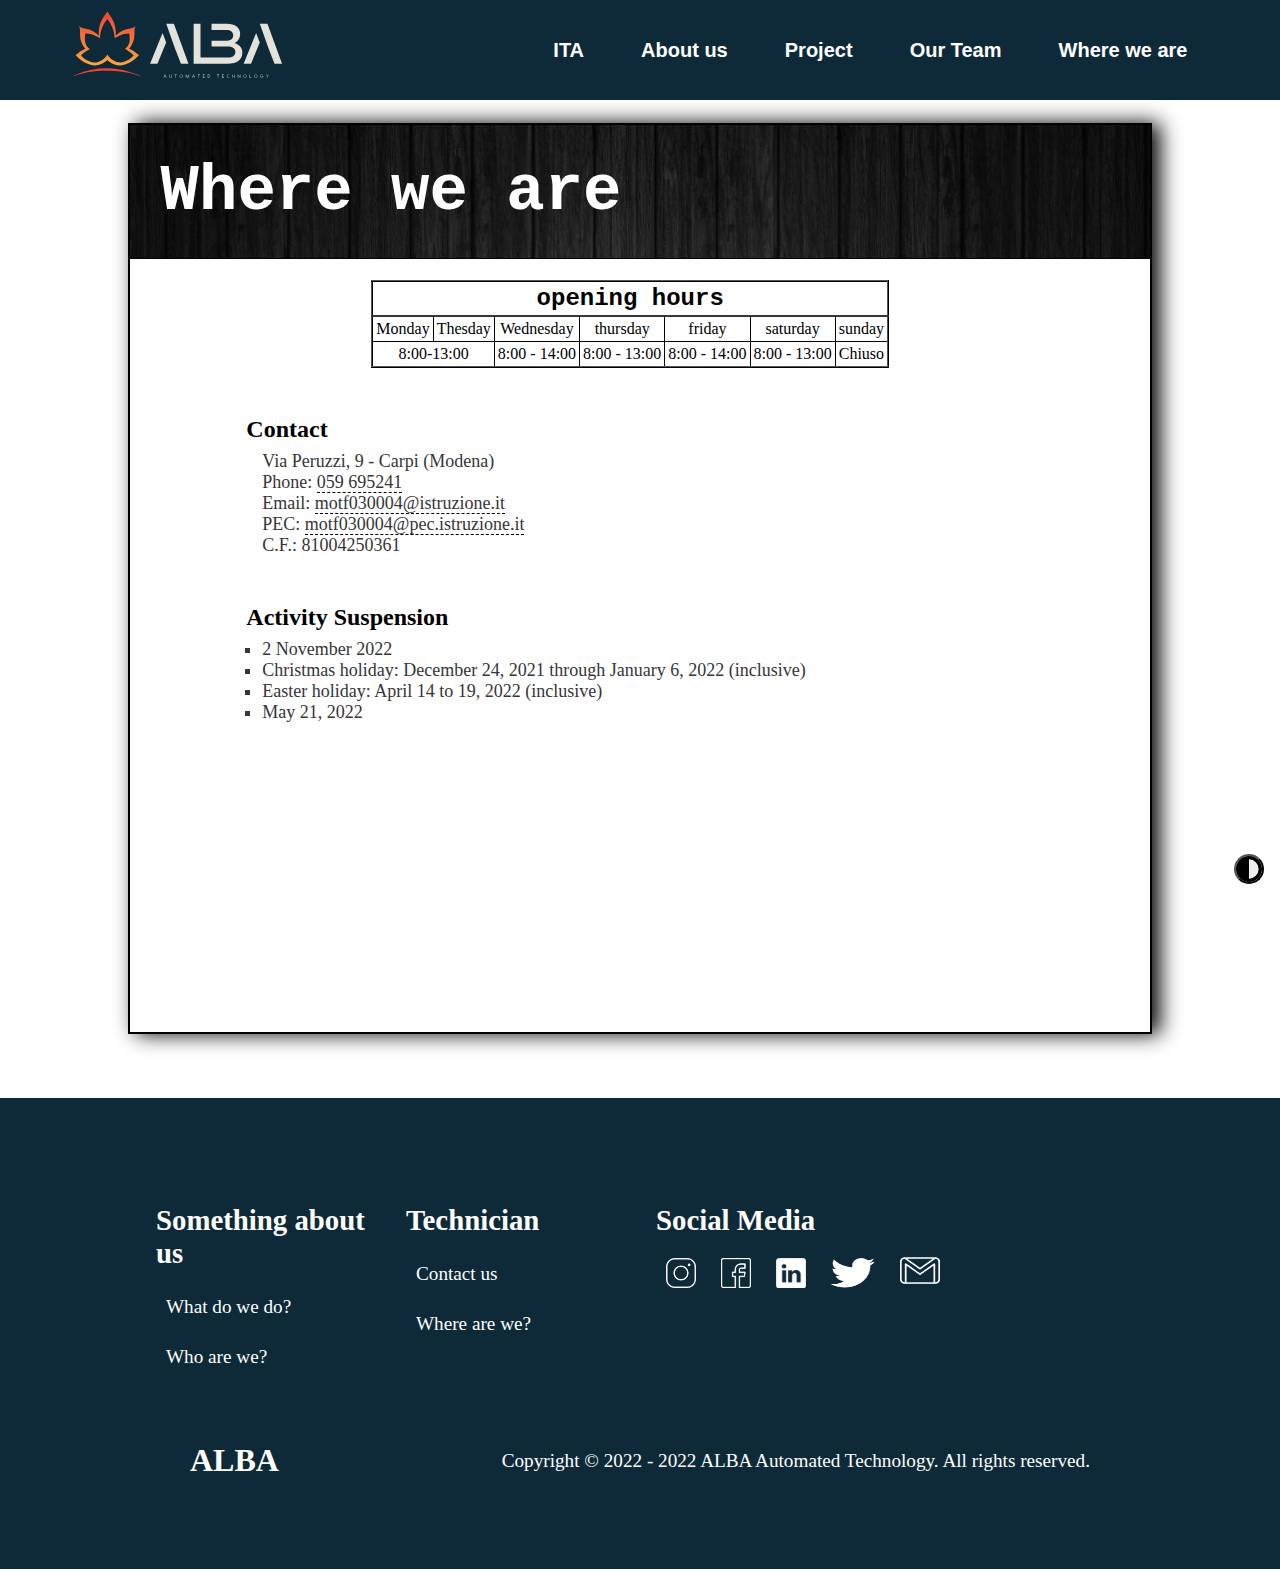
<file: english/dove_siamo.html>
<!DOCTYPE html>
<html>

<head>
	<meta charset="UTF-8" />
	<title>Where we are</title>
	<link rel="stylesheet" href="../css/color.css" type="text/css" />
	<link rel="stylesheet" href="../css/styles.css" type="text/css" />
	<link rel="stylesheet" href="../css/text.css" type="text/css" />
	<link rel="stylesheet" href="../css/media/media.css" type="text/css" />
	<link rel="stylesheet" href="../css/media/media-text.css" type="text/css" />
	<link rel="stylesheet" href="../css/dark.css" type="text/css" />
	<link rel="icon" type="image/png" href="../img/icon.png" />
</head>

<body>
	<!-- TABELLA NAV -->
	<header>


		<nav>
			<input id="nav-toggle" type="checkbox">
			<!-- <div class="nav-logo"><a href="index.html"><div class="logo-img"><img src="../img/logo.png" alt="logo"></div><strong>Nome</strong>Nome</a></div> -->
			<div class="nav-logo"><a href="index.html"><img src="../img/logo.svg" alt="LOGO"></a></div>
			<ul class="nav-links">
				<div class="links-link">
					<li><a href="../html/prodotti.html">ITA</a></li>
				</div>

				<div class="links-link">
					<li><a href="intro.html">About us</a></li>
				</div>
				<div class="nav-respo">
					<div class="respoM">Project</div>
					 <div class="respoF">
						<li><a href="../html/A1.html">ALBA ONE</a></li>
						<li><a href="prodotti.html">Merchandise</a></li>
						<li>Coming soon</li>
					</div>
				</div>
				<div class="links-link">
					<li><a href="chi_siamo.html">Our Team</a></li>
				</div>
				<div class="links-link">
					<li><a href="dove_siamo.html">Where we are</a></li>
				</div>

			</ul>
			<label for="nav-toggle" class="icon-menu">
				<div class="linea"></div>
				<div class="linea"></div>
				<div class="linea"></div>
			</label>
		</nav>
	</header>
	<main>

		<button id="dark-mode-toggle" class="dark-mode-toggle">
			<svg width="100%" xmlns="http://www.w3.org/2000/svg" viewBox="0 0 496 496">
				<path fill="currentColor" d="M8,256C8,393,119,504,256,504S504,393,504,256,393,8,256,8,8,119,8,256ZM256,440V72a184,184,0,0,1,0,368Z" transform="translate(-8 -8)" />
			</svg>
		</button>
		<script type="text/javascript" src="../js/darkmode.js"></script>
		<div class="isekai-kami">
			<div class="kami1head">Where we are</div>
			<div class="fable">

				<div class="fable1">

					<table class="fablet">
						<thead>
							<tr>
								<td colspan="7">opening hours</td>
							</tr>
						</thead>
						<tbody>
							<tr>
								<td>Monday </td>
								<td>Thesday</td>
								<td>Wednesday</td>
								<td>thursday</td>
								<td>friday</td>
								<td>saturday</td>
								<td> sunday</td>
							</tr>
							<tr>
								<td colspan="2">8:00-13:00</td>
								<td>8:00 - 14:00</td>
								<td>8:00 - 13:00</td>
								<td>8:00 - 14:00 </td>
								<td>8:00 - 13:00</td>
								<td>Chiuso</td>
							</tr>
						</tbody>
					</table>

					<div class="fablec">
						<span class="ctitle">Contact</span>
						<ul class="clist">
							<li>Via Peruzzi, 9 - Carpi (Modena)</li>
							<li>Phone: <a href="tel:059 695241">059 695241</a></li>
							<li>Email: <a href="mailto:motf030004@istruzione.it">motf030004@istruzione.it</a></li>
							<li>PEC: <a href="mailto:motf030004@pec.istruzione.it">motf030004@pec.istruzione.it</a></li>
							<li>C.F.: 81004250361</li>

						</ul>
					</div>
					<div class="fablec">
						<span class="ctitle">Activity Suspension</span>
						<ul class="clist" style="list-style-type: square ">
							<li>2 November 2022</li>
							<li>Christmas holiday: December 24, 2021 through January 6, 2022 (inclusive)</li>
							<li>Easter holiday: April 14 to 19, 2022 (inclusive)</li>
							<li>May 21, 2022</li>
						</ul>
					</div>
				</div>
				<div class="fable2">
					<div class="mapouter">
						<iframe id="gmap_canvas" src="https://maps.google.com/maps?q=itis%20vinci%20da%20vinci&t=&z=13&ie=UTF8&iwloc=&output=embed" frameborder="0" scrolling="no" marginheight="0" marginwidth="0"></iframe><br>
					</div>
				</div>
			</div>
		</div>
		</div>
	</main>
	<!-- FOOTER -->
	 <footer>
			<div class="footer-link">
				<div class="link-box">
					<div class="box-cont">
						<h2>Something about us</h2>
						<a href="html/chi.html">What do we do?</a>
						<a href="html/team.html">Who are we?</a>
					</div>
					<div class="box-cont">
						<h2>Technician</h2>
						<a href="tel:059 695241">Contact us</a>
						<a href="html/dove_siamo.html">Where are we?</a>
					</div>
				</div>
				<div class="link-box">
					<div class="box-cont">
						<h2>Social Media</h2>
						<div>
							<a target="_blank" href="https://www.instagram.com/alba_automated_technology/"><img src="../img/icone/instagram.png" width="30" height="30" /></a>
							<a href="https://www.facebook.com/profile.php?id=100078959793096" target="_blank"><img src="../img/icone/facebook.png" width="30" height="30" /></a>
							<a target="_blank" href="https://www.youtube.com/channel/UCIayVWlYqjTNsNuK7j2Ck-Q"><img src="../img/icone/linkedin.png" width="30" height="30" /></a>
							<a href="https://twitter.com/ALBA__AT" target="_blank"><img src="../img/icone/twitter.png" width="45" height="30"></a>
							<a href="mailto:motf030004@istruzione.it" target="_blank"><img src="../img/icone/gmail.png" width="40" height="35"></a>
						</div>
					</div>
				</div>
			</div>
			<section class="social">
				<div class="social-cont">
					<div class="cont-logo">
						<strong>ALBA</strong>
					</div>
					<p class="cont-diritti"style="padding-left: 20%;">Copyright © 2022 - 2022 ALBA Automated Technology. All rights reserved. </p>
				</div>
		</section>
	</footer>
</body>

</html>
</file>
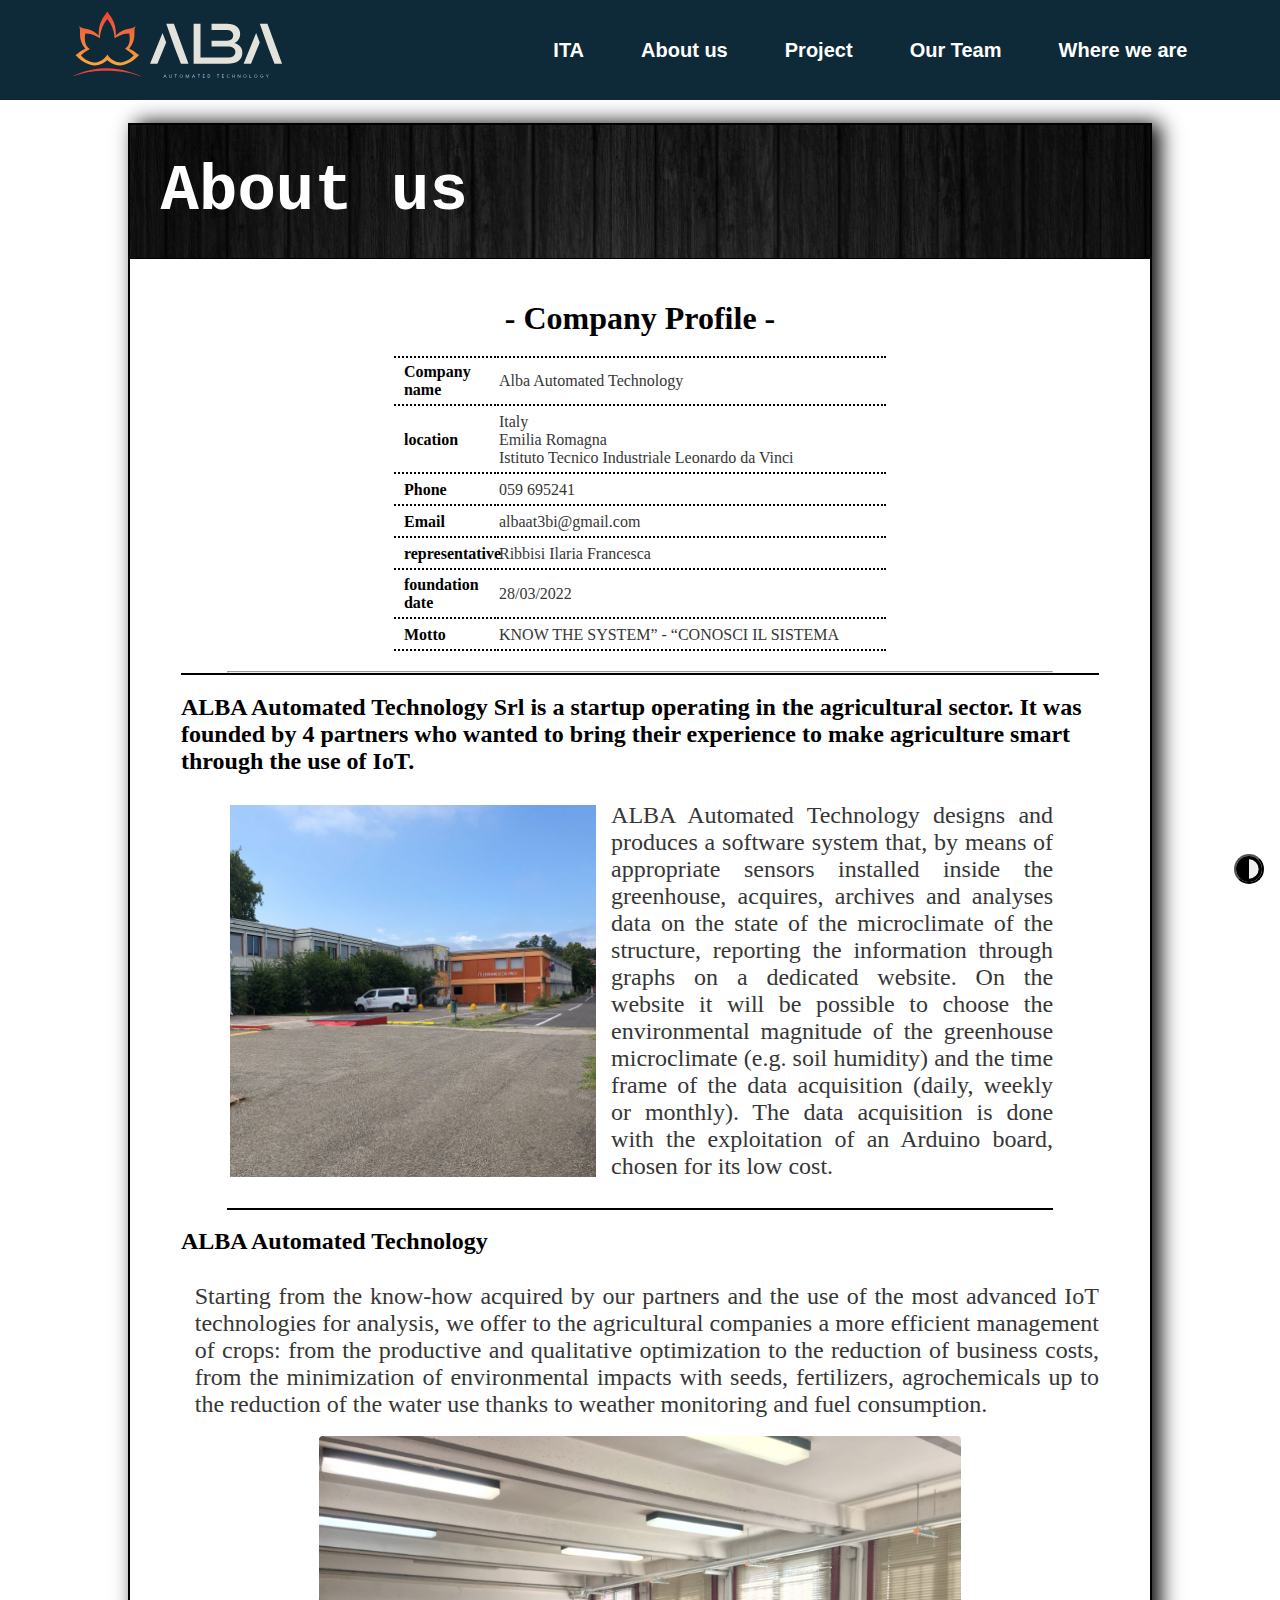
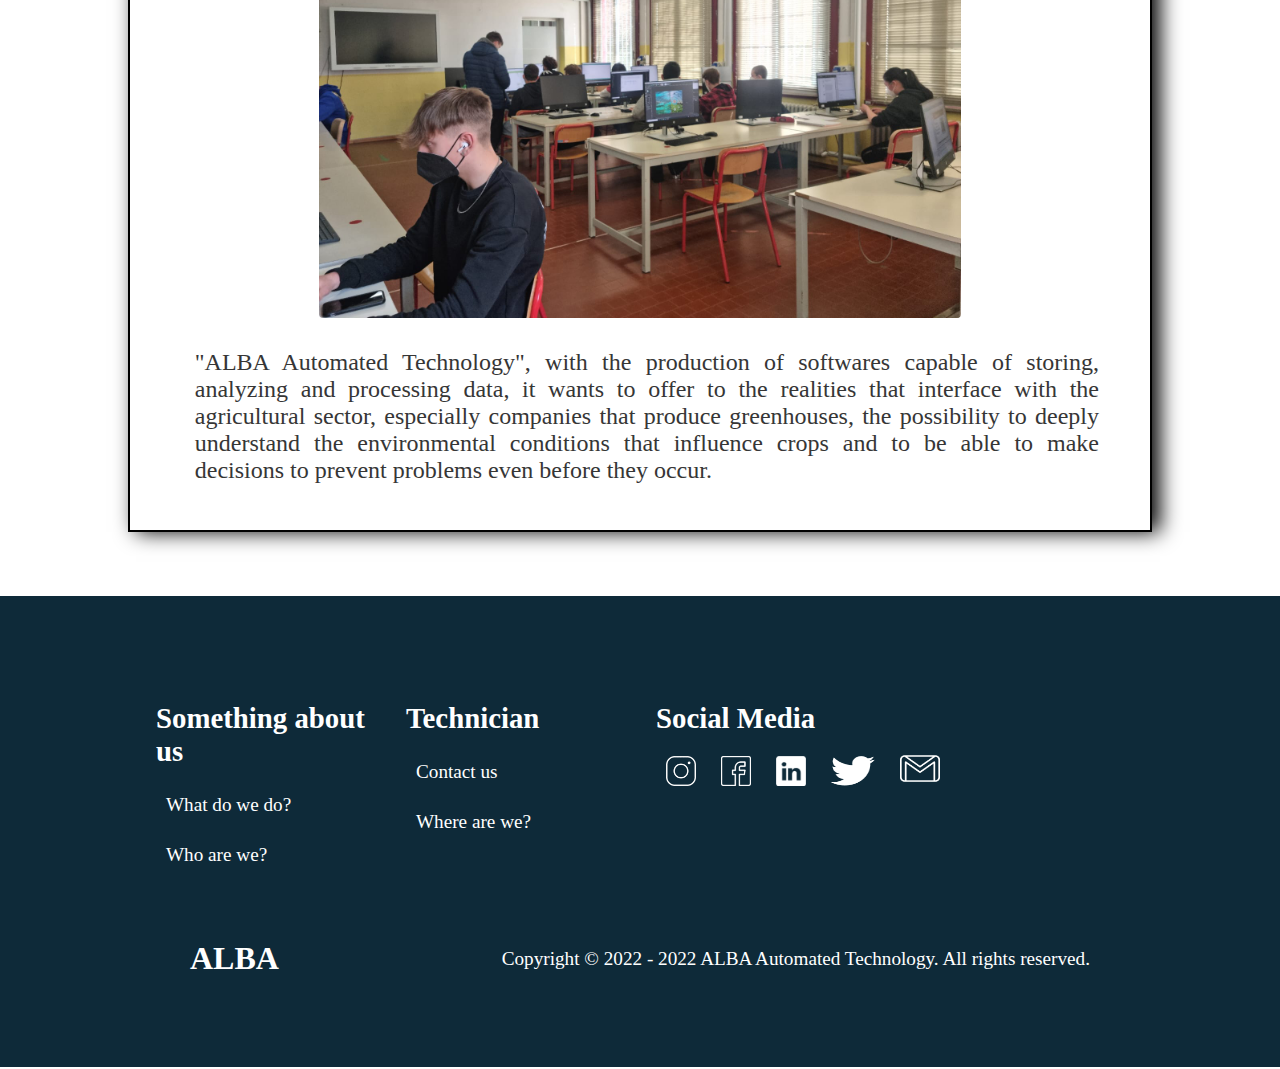
<file: english/intro.html>
<!DOCTYPE html>
<html>

<head>
	<meta charset="UTF-8" />
	<title>Who we are</title>
	<link rel="stylesheet" href="../css/color.css" type="text/css" />
	<link rel="stylesheet" href="../css/styles.css" type="text/css" />
	<link rel="stylesheet" href="../css/text.css" type="text/css" />
	<link rel="stylesheet" href="../css/dark.css" type="text/css" />
	<link rel="stylesheet" href="../css/media/media.css" type="text/css" />
	<link rel="stylesheet" href="../css/media/media-text.css" type="text/css" />
	<link rel="icon" type="image/png" href="../img/icon.png" />
</head>

<body>
	<!-- TABELLA NAV -->
	<header>


		<nav>
      <input id="nav-toggle" type="checkbox">
      <!-- <div class="nav-logo"><a href="index.html"><div class="logo-img"><img src="../img/logo.png" alt="logo"></div><strong>Nome</strong>Nome</a></div> -->
      <div class="nav-logo"><a href="index.html"><img src="../img/logo.svg" alt="LOGO"></a></div>
      <ul class="nav-links">
        <div class="links-link">
          <li><a href="../html/chi.html">ITA</a></li>
        </div>

        <div class="links-link">
          <li><a href="intro.html">About us</a></li>
        </div>
        <div class="nav-respo">
          <div class="respoM">Project</div>
           <div class="respoF">
            <li><a href="../html/A1.html">ALBA ONE</a></li>
            <li><a href="prodotti.html">Merchandise</a></li>
            <li>Coming soon</li>
          </div>
        </div>
        <div class="links-link">
          <li><a href="chi_siamo.html">Our Team</a></li>
        </div>
        <div class="links-link">
          <li><a href="dove_siamo.html">Where we are</a></li>
        </div>

      </ul>
      <label for="nav-toggle" class="icon-menu">
        <div class="linea"></div>
        <div class="linea"></div>
        <div class="linea"></div>
      </label>
    </nav>
	</header>
	<!-- La granparte dei css si trova in text.css -->
	<!-- inizio isekai -->
	<main>
		<div class="isekai">
			<button id="dark-mode-toggle" class="dark-mode-toggle">
				<svg width="100%" xmlns="http://www.w3.org/2000/svg" viewBox="0 0 496 496">
					<path fill="currentColor" d="M8,256C8,393,119,504,256,504S504,393,504,256,393,8,256,8,8,119,8,256ZM256,440V72a184,184,0,0,1,0,368Z" transform="translate(-8 -8)" />
				</svg>
			</button>
			<script type="text/javascript" src="../js/darkmode.js"></script>
			<div class="isekai-kami">
				<div class="kami1head">About us
				</div>
				<div class="kami2evo">
					<div class="evo-magic">

						<div class="evo-magic">

							<div style="padding-top: 3%;" class="magic-language">

								<table class="language-table">
									<caption>- Company Profile -</caption>
									<tr>
										<td>Company name</td>
										<td>Alba Automated Technology</td>
									</tr>
									<tr>
										<td>location</td>
										<td>
											<div>Italy</div>
											<div>Emilia Romagna</div>
											<div>Istituto Tecnico Industriale Leonardo da Vinci</div>
										</td>
									</tr>
									<tr>
										<td>Phone</td>
										<td>059 695241</td>
									</tr>
									<tr>
										<td>Email</td>
										<td>albaat3bi@gmail.com</td>
									</tr>
									<tr>
										<td>representative</td>
										<td>Ribbisi Ilaria Francesca</td>
									</tr>
									<tr>
										<td>foundation date</td>
										<td>28/03/2022</td>
									</tr>
									<tr>
										<td>Motto</td>
										<td>KNOW THE SYSTEM” - “CONOSCI IL SISTEMA</td>
									</tr>
								</table>
							</div>
							<br />
							<hr>
						</div>
						<div class="magic-language"style="border-top: 2px solid black;">
             ALBA Automated Technology Srl is a startup operating in the agricultural sector. It was founded by 4 partners who wanted to bring their experience to make agriculture smart through the use of IoT.
             </div>
            <div class="magic-image">
              <img src="../img/text/intro/1.jpg" alt="Località">
              <div class="magic-image-text">
						ALBA Automated Technology designs and produces a software system that, by means of appropriate sensors installed inside the greenhouse,
								acquires, archives and analyses data on the state of the microclimate of the structure, reporting the information through graphs on a

								dedicated website. On the website it will be possible to choose the environmental magnitude of the greenhouse microclimate (e.g. soil humidity) and the time frame of the data acquisition (daily, weekly or monthly).
				The data acquisition is done with the exploitation of an Arduino board, chosen for its low cost.
              </div>
						</div>
						<div class="magic-language">
							ALBA Automated Technology
						</div>
						<div class="magic-image-text" style="margin-top: 3%;">
							Starting from the know-how acquired by our partners and the use of the most advanced IoT technologies for analysis, we offer to the agricultural companies
							a more efficient management of crops: from the productive and qualitative optimization to the reduction of business costs, from the minimization of environmental
							impacts with seeds, fertilizers, agrochemicals up to the reduction of the water use thanks to weather monitoring and fuel consumption.

						</div>
						<div class="imma">
							<img class="language-imma" src="../img/text/intro/team.jpeg" alt="">
						</div>
						<div class="magic-image-text" style="margin-top: 3%;padding-bottom: 5%;">
														"ALBA Automated Technology", with the production of softwares capable of storing, analyzing and processing data, it wants to offer to the realities
							that interface with the agricultural sector, especially companies that produce greenhouses, the possibility to deeply understand the environmental
							conditions that influence crops and to be able to make decisions to prevent problems even before they occur.
						</div>
					</div>

				</div>
			</div>
		</div>
	</main>

	<!-- FOOTER -->
	 <footer>
			<div class="footer-link">
				<div class="link-box">
					<div class="box-cont">
						<h2>Something about us</h2>
						<a href="html/chi.html">What do we do?</a>
						<a href="html/team.html">Who are we?</a>
					</div>
					<div class="box-cont">
						<h2>Technician</h2>
						<a href="tel:059 695241">Contact us</a>
						<a href="html/dove_siamo.html">Where are we?</a>
					</div>
				</div>
				<div class="link-box">
					<div class="box-cont">
						<h2>Social Media</h2>
						<div>
							<a target="_blank" href="https://www.instagram.com/alba_automated_technology/"><img src="../img/icone/instagram.png" width="30" height="30" /></a>
							<a href="https://www.facebook.com/profile.php?id=100078959793096" target="_blank"><img src="../img/icone/facebook.png" width="30" height="30" /></a>
							<a target="_blank" href="https://www.youtube.com/channel/UCIayVWlYqjTNsNuK7j2Ck-Q"><img src="../img/icone/linkedin.png" width="30" height="30" /></a>
							<a href="https://twitter.com/ALBA__AT" target="_blank"><img src="../img/icone/twitter.png" width="45" height="30"></a>
							<a href="mailto:motf030004@istruzione.it" target="_blank"><img src="../img/icone/gmail.png" width="40" height="35"></a>
						</div>
					</div>
				</div>
			</div>
			<section class="social">
				<div class="social-cont">
					<div class="cont-logo">
						<strong>ALBA</strong>
					</div>
					<p class="cont-diritti"style="padding-left: 20%;">Copyright © 2022 - 2022 ALBA Automated Technology. All rights reserved. </p>
				</div>
		</section>
	</footer>
</body>

</html>
</file>
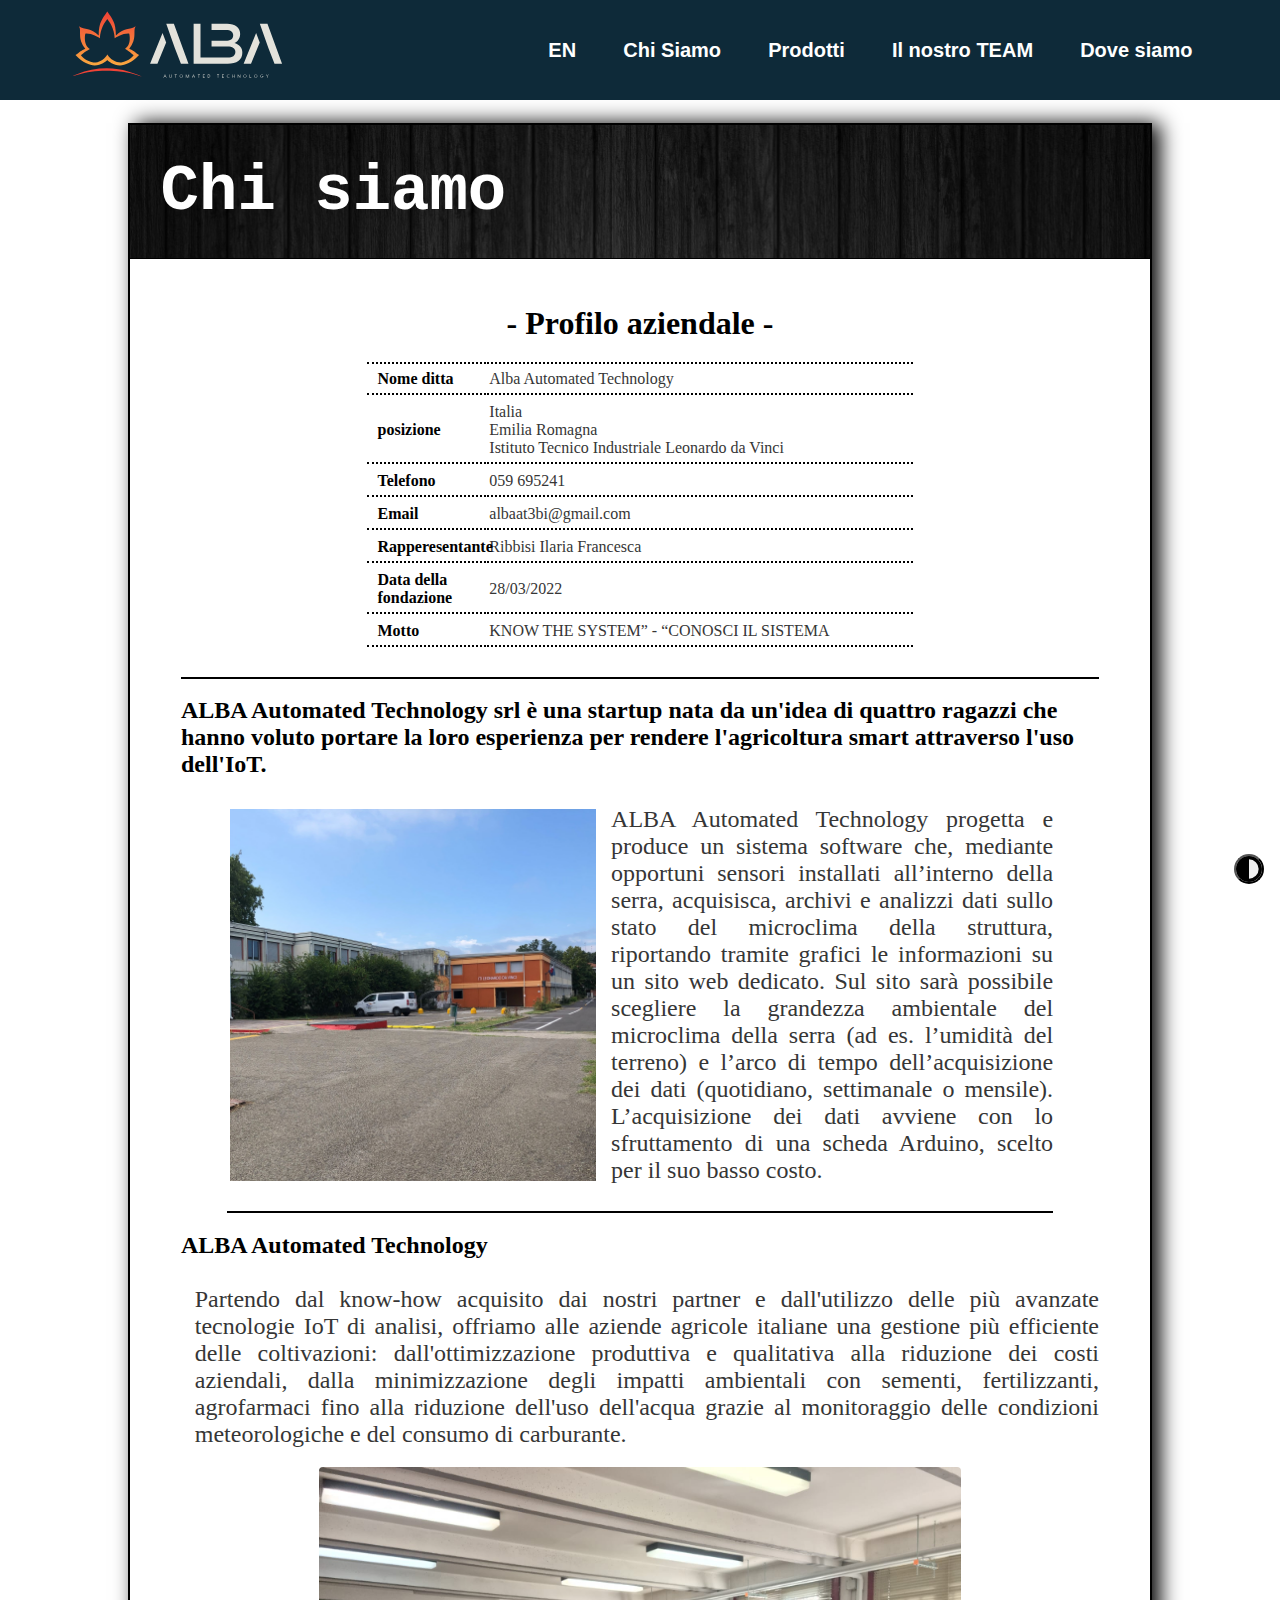
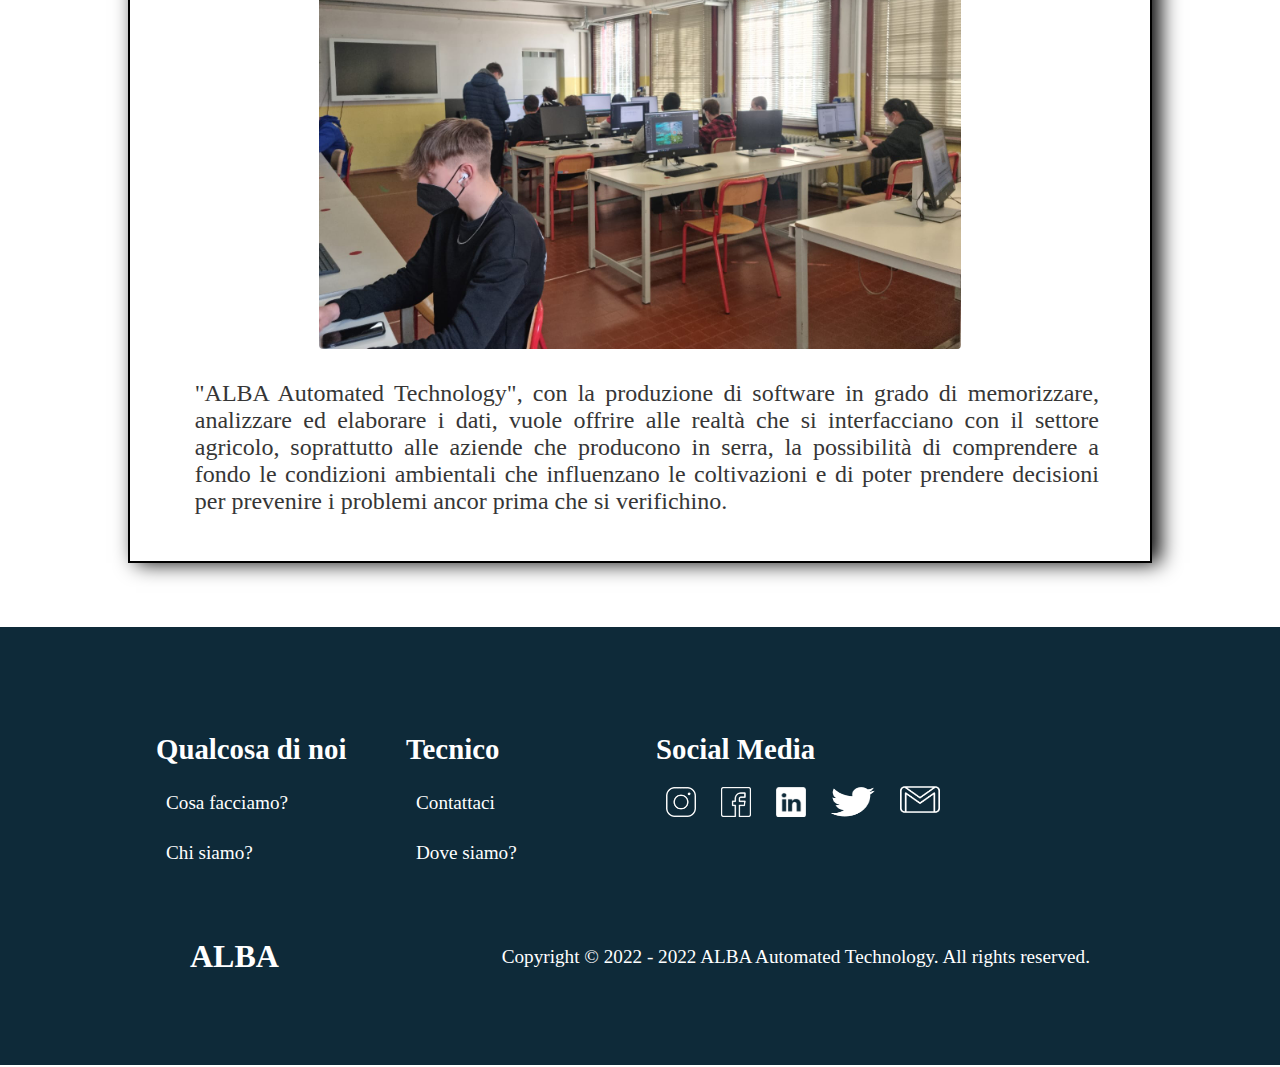
<file: html/chi.html>
<!DOCTYPE html>
<html>

<head>
  <meta charset="UTF-8" />
  <title>Chi Siamo</title>
  <link rel="stylesheet" href="../css/color.css" type="text/css" />
  <link rel="stylesheet" href="../css/styles.css" type="text/css" />
  <link rel="stylesheet" href="../css/text.css" type="text/css" />
  <link rel="stylesheet" href="../css/dark.css" type="text/css" />
  <link rel="stylesheet" href="../css/media/media.css" type="text/css" />
  <link rel="stylesheet" href="../css/media/media-text.css" type="text/css" />
  <link rel="icon" type="image/png" href="../img/icon.png" />
</head>

<body>
  <!-- TABELLA NAV -->
  <header>


    <nav>
      <input id="nav-toggle" type="checkbox">
      <!-- <div class="nav-logo"><a href="index.html"><div class="logo-img"><img src="../img/logo.png" alt="logo"></div><strong>Nome</strong>Nome</a></div> -->
      <div class="nav-logo"><a href="../index.html"><img src="../img/logo.svg" alt="LOGO"></a></div>
      <ul class="nav-links">
        <div class="links-link">
					<li><a href="../english/intro.html">EN</a></li>
				</div>
        <div class="links-link">
          <li><a href="../html/chi.html">Chi Siamo</a></li>
        </div>
        <div class="nav-respo">
          <div class="respoM">Prodotti</div>
           <div class="respoF">
						<li><a href="A1.html">ALBA ONE</a></li>
						<li><a href="prodotti.html">Merchandise</a></li>
						<li>Coming soon</li>
          </div>
        </div>
        <div class="links-link">
          <li><a href="../html/team.html">Il nostro TEAM</a></li>
        </div>
        <div class="links-link">
          <li><a href="../html/dove_siamo.html">Dove siamo</a></li>
        </div>

      </ul>
      <label for="nav-toggle" class="icon-menu">
        <div class="linea"></div>
        <div class="linea"></div>
        <div class="linea"></div>
      </label>
    </nav>
  </header>
  <!-- La granparte dei css si trova in text.css -->
  <!-- inizio isekai -->
  <main>
    <div class="isekai">
      <button id="dark-mode-toggle" class="dark-mode-toggle">
        <svg width="100%" xmlns="http://www.w3.org/2000/svg" viewBox="0 0 496 496">
          <path fill="currentColor" d="M8,256C8,393,119,504,256,504S504,393,504,256,393,8,256,8,8,119,8,256ZM256,440V72a184,184,0,0,1,0,368Z" transform="translate(-8 -8)" />
        </svg>
      </button>
      <script type="text/javascript" src="../js/darkmode.js"></script>
      <div class="isekai-kami">
        <div class="kami1head">Chi siamo
        </div>
        <div class="kami2evo">
          <div class="evo-magic">
            <div style="padding-top: 3%;padding-bottom: 3%;" class="magic-language">

              <table class="language-table">
                <caption>- Profilo aziendale -</caption>
                <tr>
                  <td>Nome ditta</td>
                  <td>Alba Automated Technology</td>
                </tr>
                <tr>
                  <td>posizione</td>
                  <td>
                    <div>Italia</div>
                    <div>Emilia Romagna</div>
                    <div>Istituto Tecnico Industriale Leonardo da Vinci</div>
                  </td>
                </tr>
                <tr>
                  <td>Telefono</td>
                  <td>059 695241</td>
                </tr>
                <tr>
                  <td>Email</td>
                  <td>albaat3bi@gmail.com</td>
                </tr>
                <tr>
                  <td>Rapperesentante</td>
                  <td>Ribbisi Ilaria Francesca</td>
                </tr>
                <tr>
                  <td>Data della fondazione</td>
                  <td>28/03/2022</td>
                </tr>
                <tr>
                  <td>Motto</td>
                  <td>KNOW THE SYSTEM” - “CONOSCI IL SISTEMA</td>
                </tr>
              </table>
            </div>
            <div class="magic-language"style="border-top: 2px solid black;">
              ALBA Automated Technology srl è una startup nata  da un'idea di quattro ragazzi che hanno voluto portare
			  la loro esperienza per rendere l'agricoltura smart attraverso l'uso dell'IoT.
            </div>
            <div class="magic-image">
              <img src="../img/text/intro/1.jpg" alt="Località">
              <div class="magic-image-text">
               ALBA Automated Technology progetta e produce un sistema software che, mediante opportuni sensori installati all’interno della serra, acquisisca, archivi e analizzi dati sullo stato del microclima della struttura, riportando tramite grafici le informazioni su un sito web dedicato. Sul sito sarà possibile scegliere la grandezza ambientale del microclima della serra (ad es. l’umidità del terreno) e l’arco di tempo dell’acquisizione dei dati (quotidiano, settimanale o mensile).
				L’acquisizione dei dati avviene con lo sfruttamento di una scheda Arduino, scelto per il suo basso costo.
 </div>
            </div>
            <div class="magic-language">
              ALBA Automated Technology
            </div>
            <div class="magic-image-text" style="margin-top: 3%;">
             Partendo dal know-how acquisito dai nostri partner e dall'utilizzo delle più avanzate tecnologie IoT di analisi, offriamo alle aziende agricole
			  italiane una gestione più efficiente delle coltivazioni: dall'ottimizzazione produttiva e qualitativa alla riduzione dei costi aziendali, dalla 
			  minimizzazione degli impatti ambientali con sementi, fertilizzanti, agrofarmaci fino alla riduzione dell'uso dell'acqua grazie al monitoraggio
			  delle condizioni meteorologiche e del consumo di carburante. </div>
            <div class="imma">
				<center>
              <img class="language-imma" src="../img/text/intro/team.jpeg" alt="">
				</center>
		   </div>
            <div class="magic-image-text" style="margin-top: 3%; padding-bottom: 5%;">
              "ALBA Automated Technology", con la produzione di software in grado di memorizzare, analizzare ed elaborare i dati, vuole offrire alle
			  realtà che si interfacciano con il settore agricolo, soprattutto alle aziende che producono in serra, la possibilità di comprendere a fondo
			  le condizioni ambientali che influenzano le coltivazioni e di poter prendere decisioni per prevenire i problemi ancor prima che si verifichino.
             </div>
          </div>
        </div>
      </div>
    </div>
  </main>

  <!-- FOOTER -->
  <footer>
      <div class="footer-link">
        <div class="link-box">
          <div class="box-cont">
            <h2>Qualcosa di noi</h2>
            <a href="chi.html">Cosa facciamo?</a>
            <a href="team.html">Chi siamo?</a>
          </div>
          <div class="box-cont">
            <h2>Tecnico</h2>
            <a href="tel:059 695241">Contattaci</a>
            <a href="dove_siamo.html">Dove siamo?</a>
          </div>
        </div>
        <div class="link-box">
          <div class="box-cont">
            <h2>Social Media</h2>
            <div>
              <a target="_blank" href="https://www.instagram.com/alba_automated_technology/"><img src="../img/icone/instagram.png" width="30" height="30" /></a>
              <a href="https://www.facebook.com/profile.php?id=100078959793096" target="_blank"><img src="../img/icone/facebook.png" width="30" height="30" /></a>
              <a target="_blank" href="https://www.youtube.com/channel/UCIayVWlYqjTNsNuK7j2Ck-Q"><img src="../img/icone/linkedin.png" width="30" height="30" /></a>
              <a href="https://twitter.com/ALBA__AT" target="_blank"><img src="../img/icone/twitter.png" width="45" height="30"></a>
              <a href="mailto:motf030004@istruzione.it" target="_blank"><img src="../img/icone/gmail.png" width="40" height="35"></a>
            </div>
          </div>
        </div>
      </div>
      <section class="social">
        <div class="social-cont">
          <div class="cont-logo">
            <strong>ALBA</strong>
          </div>
          <p class="cont-diritti"style="padding-left: 20%;">Copyright © 2022 - 2022 ALBA Automated Technology. All rights reserved. </p>
        </div>
    </section>
  </footer>
</body>

</html>
</file>
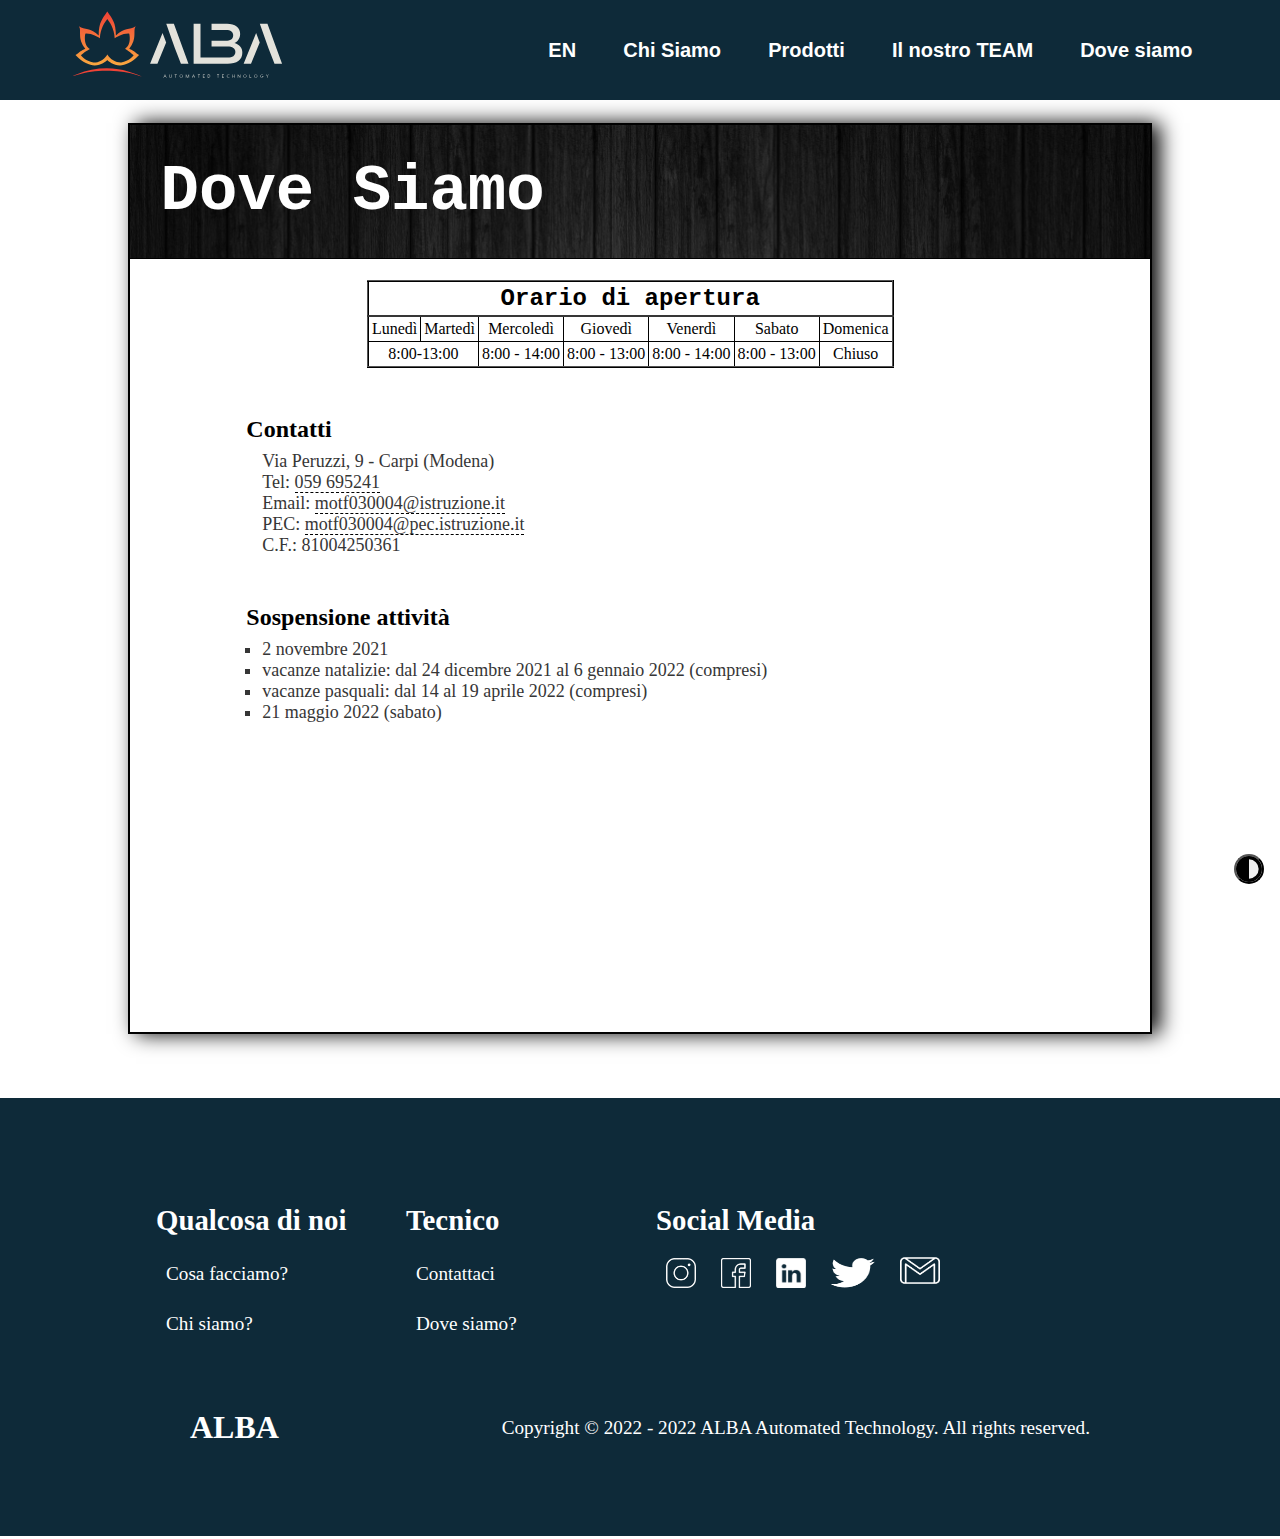
<file: html/dove_siamo.html>
<!DOCTYPE html>
<html>

<head>
	<meta charset="UTF-8" />
	<title>Dove siamo</title>
	<link rel="stylesheet" href="../css/color.css" type="text/css" />
	<link rel="stylesheet" href="../css/styles.css" type="text/css" />
	<link rel="stylesheet" href="../css/text.css" type="text/css" />
	<link rel="stylesheet" href="../css/media/media.css" type="text/css" />
	<link rel="stylesheet" href="../css/media/media-text.css" type="text/css" />
	<link rel="stylesheet" href="../css/dark.css" type="text/css" />
	<link rel="icon" type="image/png" href="../img/icon.png" />
</head>

<body>
	<!-- TABELLA NAV -->
	<header>


		<nav>
			<input id="nav-toggle" type="checkbox">
			<!-- <div class="nav-logo"><a href="index.html"><div class="logo-img"><img src="../img/logo.png" alt="logo"></div><strong>Nome</strong>Nome</a></div> -->
			<div class="nav-logo"><a href="../index.html"><img src="../img/logo.svg" alt="LOGO"></a></div>
			<ul class="nav-links">
				<div class="links-link">
					<li><a href="../english/dove_siamo.html">EN</a></li>
				</div>
				<div class="links-link">
					<li><a href="../html/chi.html">Chi Siamo</a></li>
				</div>
				<div class="nav-respo">
          <div class="respoM">Prodotti</div>
          <div class="respoF">
						<li><a href="A1.html">ALBA ONE</a></li>
            <li><a href="prodotti.html">Merchandise</a></li>
            <li>Coming soon</li>
          </div>
        </div>
				<div class="links-link">
					<li><a href="../html/team.html">Il nostro TEAM</a></li>
				</div>
				<div class="links-link">
					<li><a href="../html/dove_siamo.html">Dove siamo</a></li>
				</div>

			</ul>
			<label for="nav-toggle" class="icon-menu">
				<div class="linea"></div>
				<div class="linea"></div>
				<div class="linea"></div>
			</label>
		</nav>
	</header>
	<main>

		<button id="dark-mode-toggle" class="dark-mode-toggle">
			<svg width="100%" xmlns="http://www.w3.org/2000/svg" viewBox="0 0 496 496">
				<path fill="currentColor" d="M8,256C8,393,119,504,256,504S504,393,504,256,393,8,256,8,8,119,8,256ZM256,440V72a184,184,0,0,1,0,368Z" transform="translate(-8 -8)" />
			</svg>
		</button>
		<script type="text/javascript" src="../js/darkmode.js"></script>
		<div class="isekai-kami">
			<div class="kami1head">Dove Siamo</div>
			<div class="fable">

				<div class="fable1">

					<table class="fablet">
						<thead>
							<tr>
								<td colspan="7">Orario di apertura</td>
							</tr>
						</thead>
						<tbody>
							<tr>
								<td>Lunedì </td>
								<td>Martedì</td>
								<td>Mercoledì</td>
								<td>Giovedì</td>
								<td>Venerdì</td>
								<td>Sabato</td>
								<td> Domenica</td>
							</tr>
							<tr>
								<td colspan="2">8:00-13:00</td>
								<td>8:00 - 14:00</td>
								<td>8:00 - 13:00</td>
								<td>8:00 - 14:00 </td>
								<td>8:00 - 13:00</td>
								<td>Chiuso</td>
							</tr>
						</tbody>
					</table>

					<div class="fablec">
						<span class="ctitle">Contatti</span>
						<ul class="clist">
							<li>Via Peruzzi, 9 - Carpi (Modena)</li>
							<li>Tel: <a href="tel:059 695241">059 695241</a></li>
							<li>Email: <a href="mailto:motf030004@istruzione.it">motf030004@istruzione.it</a></li>
							<li>PEC: <a href="mailto:motf030004@pec.istruzione.it">motf030004@pec.istruzione.it</a></li>
							<li>C.F.: 81004250361</li>

						</ul>
					</div>
					<div class="fablec">
						<span class="ctitle">Sospensione attività</span>
						<ul class="clist" style="list-style-type: square ">
							<li>2 novembre 2021</li>
							<li>vacanze natalizie: dal 24 dicembre 2021 al 6 gennaio 2022 (compresi)</li>
							<li>vacanze pasquali: dal 14 al 19 aprile 2022 (compresi)</li>
							<li>21 maggio 2022 (sabato)</li>
						</ul>
					</div>
				</div>
				<div class="fable2">
					<div class="mapouter">
						<iframe id="gmap_canvas" src="https://maps.google.com/maps?q=itis%20vinci%20da%20vinci&t=&z=13&ie=UTF8&iwloc=&output=embed" frameborder="0" scrolling="no" marginheight="0" marginwidth="0"></iframe><br>
					</div>
				</div>
			</div>
		</div>
		</div>
	</main>
	<!-- FOOTER -->
	<footer>
			<div class="footer-link">
				<div class="link-box">
					<div class="box-cont">
						<h2>Qualcosa di noi</h2>
						<a href="chi.html">Cosa facciamo?</a>
            <a href="team.html">Chi siamo?</a>
					</div>
					<div class="box-cont">
						<h2>Tecnico</h2>
						<a href="tel:059 695241">Contattaci</a>
						<a href="dove_siamo.html">Dove siamo?</a>
					</div>
				</div>
				<div class="link-box">
					<div class="box-cont">
						<h2>Social Media</h2>
						<div>
							<a target="_blank" href="https://www.instagram.com/alba_automated_technology/"><img src="../img/icone/instagram.png" width="30" height="30" /></a>
							<a href="https://www.facebook.com/profile.php?id=100078959793096" target="_blank"><img src="../img/icone/facebook.png" width="30" height="30" /></a>
							<a target="_blank" href="https://www.youtube.com/channel/UCIayVWlYqjTNsNuK7j2Ck-Q"><img src="../img/icone/linkedin.png" width="30" height="30" /></a>
							<a href="https://twitter.com/ALBA__AT" target="_blank"><img src="../img/icone/twitter.png" width="45" height="30"></a>
							<a href="mailto:motf030004@istruzione.it" target="_blank"><img src="../img/icone/gmail.png" width="40" height="35"></a>
						</div>
					</div>
				</div>
			</div>
			<section class="social">
				<div class="social-cont">
					<div class="cont-logo">
						<strong>ALBA</strong>
					</div>
					<p class="cont-diritti"style="padding-left: 20%;">Copyright © 2022 - 2022 ALBA Automated Technology. All rights reserved. </p>
				</div>
		</section>
	</footer>
</body>

</html>
</file>
<file: css/color.css>
/*background color*/
#box-logo{
    background-color: rgb(231, 101, 101)
}
.isekai-kami{
    background-color: rgb(255, 255, 255);
}
.main{
    background-color: white;
}
.box-content h1 {
    background-color: rgb(247, 85, 139)
}
.serv h1{
    background-color: rgb(235, 94, 76)
}
.tipo .special-box, .tipo .special-box {
    background: rgb(19, 18, 18)
}
.box-special:after{
    background: rgb(19, 94, 31);
}
nav, footer{
  background-color: #0E2A39;
}
/*background image*/
.home-focus{
  background-image: url(../img/home/1.png);
  /* background-color:red; */
}
.box-content h1 {
    background-image: linear-gradient(to top, #F9A03F 0%, #ed1a52 100%);
}
.box-special{
    background: #833ab4;
    background-image: -webkit-linear-gradient(to right, white, #fd1d1d, #833ab4);
    background-image: linear-gradient(to right, rgb(153, 228, 163), rgb(74, 140, 39), rgb(4, 119, 29));
}
.img-n{
    background-image: linear-gradient(to right, #00dbde 0%, #fc00ff 100%);
}
.serv h1{
    background-image: linear-gradient(to right, #ff0844 0%, #f7673c 100%);
}
.tipo{
    background-image: linear-gradient(to right, #00dbde 0%, #fc00ff 100%);
}

/* Color */
.nero{
  color:black;
}
</file>
<file: css/styles.css>
.isekai-kami
{
	filter: invert(1) hue-rotage(180deg);
}





/* Questp file contiente il css di base di tutte le pagine, e quelli esclusivi della pagina home */





/* body{
	background-image: url("../img/noimage.jpg");
} */


/* barra di navigazione nascosta */
/* GOOGLE */
/* Firefox, Opera, Edge */
body::-webkit-scrollbar{
	display:none;
  max-width:100vh;
  margin:0px;
	scrollbar-width: none;
}
body{
	-webkit-bacground-size: cover;
    background-size: cover;
    background-position: center center;
    background-repeat: no-repeat;
    margin: 0;
    padding: 0;
    font-family: Calibri;

		min-width: 450px;
    height: 100vh;
    width: 100%;
    background-attachment: fixed;
    border-collapse: collapse;
    border-top: 3px solid #f5793b;
		/* background-image: url(../img/3.png); */
		/*3-7-8-1*/
}

* {
  margin: 0;
  padding: 0;
}
/* .-----------------..----------------. .----------------.
| .--------------. | .--------------. | .--------------. |
| | ____  _____  | | |      __      | | | ____   ____  | |
| ||_   \|_   _| | | |     /  \     | | ||_  _| |_  _| | |
| |  |   \ | |   | | |    / /\ \    | | |  \ \   / /   | |
| |  | |\ \| |   | | |   / ____ \   | | |   \ \ / /    | |
| | _| |_\   |_  | | | _/ /    \ \_ | | |    \ ' /     | |
| ||_____|\____| | | ||____|  |____|| | |     \_/      | |
| |              | | |              | | |              | |
| '--------------' | '--------------' | '--------------' |
'----------------' '----------------' '----------------'  */
/* NAV FISSA */
nav {
	position: fixed;
	z-index: 999;
	left: 0;
	right: 0;
	top: 0;
	font-family: 'Montserrat', sans-serif;
	padding: 0 5%;
	height: 100px;
  /* opacity: 0.8; */
}
	.nav-logo{
		float: left;
		width: 40%;
		height: 100%;
	    display: flex;
		align-items: center;
		font-size: 24px;
		color: #fff;
		text-decoration: none;
	}
			.nav-logo a{
				text-decoration: none;
			}
			.nav-logo a:visited{
				color: white;

			}
				.nav-logo a img{
					width : auto;
					height: 85px;
				}
				.logo-text{
					color: white;
					float: right;
					font-size: 2rem;
					padding: 30px;
				}
	.nav-links {
		float: right;
		padding: 0;
		margin: 0;
		width: 60%;
		height: 100%;
		display: flex;
		justify-content: space-around;
		align-items: center;
	}
		.links-link:hover{
			border-bottom: 2px solid #f5793b;
		}
			.links-link li {
				list-style: none;
			}
			.links-link a {
				display: block;
				padding: 1em;
				font-size: 20px;
				font-weight: bold;
				color: #fff;
				text-decoration: none;
			}
			.nav-respo{
				cursor:default;
			}
				.respoM{
					display: block;

					padding: 1em;
					font-size: 20px;
					font-weight: bold;
					color: #fff;
					text-decoration: none
				}
					.nav-respo .respoF{
						display: none;
						height:auto;
						position:absolute;
						background-color: #0E2A39;
					}
					.nav-respo:hover .respoF{
						display:block;
					}
						.nav-respo li{
							list-style: none;
							padding: 1em;
							font-size: 20px;
							font-weight: bold;
							color: #fff;
							text-decoration: none
						}
							.nav-respo li a{
								text-decoration: none;
								color:white;
							}
							.nav-respo li:hover{
								border-bottom: 2px solid #f5793b;
							}
								.nav-respo li:nth-child(3){cursor:not-allowed;}
	#nav-toggle {
		position: absolute;
		top: -100px;
	}
		.icon-menu {
			display: none;
			position: absolute;
			right: 5%;
			top: 50%;
			transform: translateY(-50%);
		}
	.linea {
		width: 30px;
		height: 5px;
		background-color: #fff;
		margin: 5px;
		border-radius: 3px;
		transition: all .3s ease-in-out;
	}

/*home focus*/
/* .----------------. .----------------. .----------------. .----------------.
| .--------------. | .--------------. | .--------------. | .--------------. |
| |  ____  ____  | | |     ____     | | | ____    ____ | | |  _________   | |
| | |_   ||   _| | | |   .'    `.   | | ||_   \  /   _|| | | |_   ___  |  | |
| |   | |__| |   | | |  /  .--.  \  | | |  |   \/   |  | | |   | |_  \_|  | |
| |   |  __  |   | | |  | |    | |  | | |  | |\  /| |  | | |   |  _|  _   | |
| |  _| |  | |_  | | |  \  `--'  /  | | | _| |_\/_| |_ | | |  _| |___/ |  | |
| | |____||____| | | |   `.____.'   | | ||_____||_____|| | | |_________|  | |
| |              | | |              | | |              | | |              | |
| '--------------' | '--------------' | '--------------' | '--------------' |
'----------------' '----------------' '----------------' '----------------'  */
/* CSS DELLA HOME FOCUS */
.home-focus{
	height:100vh;
	width:100%;
	overflow: hidden;
	background-image:url(../img/home/1.jpg);
	background-size:cover;

}
}
.focus-box{
	align-items: center;
	position: absolute;
	justify-content: center;
}
.box-text{
	color:white;
	font-size: 4em;
	padding-left: 15%;
	cursor: text;
	text-shadow: 10px 5px rgb(8, 29, 69);
}
.focus-box .box-special{
	margin-left: 55%;
	margin-top: 100%;
}
/*------------------------------------------------------------------------------------------------------------------------*/
/*Banner*/

.banner{
	margin: 0;
	z-index: 1;
	border-collapse: collapse;
	background-color: transparent;
	position:absolute;
	text-align: center;
	/* background:red; */
	height: 60vh;
}
	.banner-text{
		margin-top: 20%;
		margin-left: 20%;
		margin-right: 10%;
		width: auto;
		display:flex;
		height: auto;
		/* background: blue; */
	}
		.banner-text-title{
			font-size: 40px;
			font-weight:bold;
			width: 30%;
			margin-top: auto;
			margin-bottom: auto;


		}
		.banner-text-content, .banner-text-title{
			animation: animate 1s ease-in forwards;
			animation-delay: 1s;
			color: #FFFEEF;
			/* background:rgb(217, 217, 217); */
			color:white;
		}
		.banner-text-content{

		}
		.banner-text-content{
			text-align:left;
			padding-left: 5%;
			padding-top: 2%;
			line-height: 30px;
			border-collapse: collapse;
			font-size: 28px;
			border-left: 3px solid #f5793b;
			width: 60%;
			opacity: 0;
		}
			.banner h1 span{
				color: #f5793b;
			}
			.bannerBox{
				padding-top: 60px;
				border-collapse: collapse;
				border: 3 solid #f5793b;
			}
		.icons{
			margin-top: 10%;
			width: 100%;
			position: absolute;
			z-index: 1;
		}
			.icons a{
				z-index: 2;
				cursor: pointer;
			}

@keyframes animate{
	0%{
		top: 30%;
		opacity: 0;
	}
	70%{
		opacity: 0.3;
	}
	100%{
		opacity: 1;
		top: 25%;
	}
}
/*------------------------------------------------------------------------------------------------------------------------*/

* {box-sizing:border-box}


.slideshow-container {
  max-width: 750px;
  position: relative;
  margin: auto;
}
.next {
  right: 0;
  border-radius: 3px 0 0 3px;
}


.text {
  color: #192063;
  font-size: 15px;
  padding: 8px 12px;
  position: absolute;
  bottom: 8px;
  width: 100%;
  text-align: center;
}

/* Number text (1/3 etc) */
.numbertext {
  color: #f2f2f2;
  font-size: 12px;
  padding: 8px 12px;
  position: absolute;
  top: 0;
}

/* The dots/bullets/indicators */
.dot {
  cursor: pointer;
  height: 15px;
  width: 15px;
  margin: 0 2px;
  background-color: #bbb;
  border-radius: 50%;
  display: inline-block;
  transition: background-color 0.6s ease;
  margin-bottom: 100px;
}
.active, .dot:hover {
  background-color: #717171;
}
/* Fading animation */
.fade {
  -webkit-animation-name: fade;
  -webkit-animation-duration: 1.5s;
  animation-name: fade;
  animation-duration: 1.5s;
}
#ct{
    font-size: 200;
    padding-left: 25%;
}
@-webkit-keyframes fade {
  from {opacity: .4}
  to {opacity: 1}
}
@keyframes fade {
  from {opacity: .4}
  to {opacity: 1}
}

/*------------------------------------------------------------------------------------------------------------------------*/
/* .----------------. .----------------. .----------------. .-----------------.
| .--------------. | .--------------. | .--------------. | .--------------. |
| | ____    ____ | | |      __      | | |     _____    | | | ____  _____  | |
| ||_   \  /   _|| | |     /  \     | | |    |_   _|   | | ||_   \|_   _| | |
| |  |   \/   |  | | |    / /\ \    | | |      | |     | | |  |   \ | |   | |
| |  | |\  /| |  | | |   / ____ \   | | |      | |     | | |  | |\ \| |   | |
| | _| |_\/_| |_ | | | _/ /    \ \_ | | |     _| |_    | | | _| |_\   |_  | |
| ||_____||_____|| | ||____|  |____|| | |    |_____|   | | ||_____|\____| | |
| |              | | |              | | |              | | |              | |
| '--------------' | '--------------' | '--------------' | '--------------' |
'----------------' '----------------' '----------------' '----------------'  */
/*------------------------------------------------------------------------------------------------------------------------*/
.main {
  padding: 100px 0;
	background-color: transparent;
	width: auto;
	height:90%;
	margin-right: 15%;
	margin-left: 15%;
	scroll-behavior: smooth;
}
	.main-scheme{
		display: flex;
		margin-top: 2%;

	}
		.scheme-image{
			height: 100%;
			width: 100%;
		}
			.scheme-image img{
				height: 55%;
				width:55%;
			}
			.image2 img{
				margin-left: 30%;
			}
		.scheme-text{
			width:50%;
			height: 100%;
			background-color: transparent;
		}
			.text-ask{
				font-size: 2.5em;
				color: black;
			}
			.text-askcontent{
				font-size:28px; /*in pixel si automatizza*/
				color:black;
				margin-top: 10%;
			}

/*SLIDESHOW*/
* {box-sizing:border-box}

/* Slideshow container */
.slideshow-container {
  max-width: 750px;
  position: relative;
  margin: auto;
}

/* Hide the images by default */
.mySlides {
  display: none;
}

/* Next & previous buttons */
.prev, .next {
  cursor: pointer;
  position: absolute;
  top: 50%;
  width: auto;
  margin-top: -22px;
  padding: 16px;
  color: black;
  font-weight: bold;
  font-size: 18px;
  transition: 0.6s ease;
  border-radius: 0 3px 3px 0;
  user-select: none;
}

/* Position the "next button" to the right */
.next {
  right: 0;
  border-radius: 3px 0 0 3px;
}

/* On hover, add a black background color with a little bit see-through */
.prev:hover, .next:hover {
  background-color: rgba(0,0,0,0.8);
}

/* Caption text */
.text {
  color: black;
  font-size: 15px;
  padding: 8px 12px;
  position: absolute;
  bottom: 8px;
  width: 100%;
  text-align: center;
}

/* Number text (1/3 etc) */
.numbertext {
  color: black;
  font-size: 12px;
  padding: 8px 12px;
  position: absolute;
  top: 0;
}

/* The dots/bullets/indicators */
.dot {
  cursor: pointer;
  height: 15px;
  width: 15px;
  margin: 0 2px;
  background-color: #bbb;
  border-radius: 50%;
  display: inline-block;
  transition: background-color 0.6s ease;
  margin-bottom: 100px;
}
.active, .dot:hover {
  background-color: #717171;
}
/* Fading animation */
.fade {
  -webkit-animation-name: fade;
  -webkit-animation-duration: 1.5s;
  animation-name: fade;
  animation-duration: 1.5s;
}
	.scroll-title{
		margin-top: 2%;
		/* background-color: yellow; */
		text-align: center;
	}
		#project{
		    font-size: 3rem;
				font-family: sans-serif;
		}
@-webkit-keyframes fade {
  from {opacity: .4}
  to {opacity: 1}
}
@keyframes fade {
  from {opacity: .4}
  to {opacity: 1}
}
/*------------------------------------------------------------------------------------------------------------------------*/
/* .----------------.  .----------------.  .----------------.  .----------------.  .----------------.  .----------------.  .----------------.
	| .--------------. || .--------------. || .--------------. || .--------------. || .--------------. || .--------------. || .--------------. |
	| |    _______   | || |   ______     | || |  _________   | || |     ______   | || |     _____    | || |      __      | || |   _____      | |
	| |   /  ___  |  | || |  |_   __ \   | || | |_   ___  |  | || |   .' ___  |  | || |    |_   _|   | || |     /  \     | || |  |_   _|     | |
	| |  |  (__ \_|  | || |    | |__) |  | || |   | |_  \_|  | || |  / .'   \_|  | || |      | |     | || |    / /\ \    | || |    | |       | |
	| |   '.___`-.   | || |    |  ___/   | || |   |  _|  _   | || |  | |         | || |      | |     | || |   / ____ \   | || |    | |   _   | |
	| |  |`\____) |  | || |   _| |_      | || |  _| |___/ |  | || |  \ `.___.'\  | || |     _| |_    | || | _/ /    \ \_ | || |   _| |__/ |  | |
	| |  |_______.'  | || |  |_____|     | || | |_________|  | || |   `._____.'  | || |    |_____|   | || ||____|  |____|| || |  |________|  | |
	| |              | || |              | || |              | || |              | || |              | || |              | || |              | |
	| '--------------' || '--------------' || '--------------' || '--------------' || '--------------' || '--------------' || '--------------' |
	'----------------'  '----------------'  '----------------'  '----------------'  '----------------'  '----------------'  '----------------' */
/*------------------------------------------------------------------------------------------------------------------------*/
	.box-special {
      font-size: 28px;
      padding: 20px 60px;
      border: none;
      border-radius: 4px;
      margin-top: 32px;
      cursor: pointer;
      position: relative;
      transition: all 0.35s;
      outline: none;

    }
    .box-special a {
      position: relative;
      z-index: 2;
      color: #fff;
      text-decoration: none;
    }

    .box-special:after {
      position: absolute;
      content: '';
      top: 0;
      left: 0;
      width: 0;
      height: 100%;
      transition: all 0.35s;
      border-radius: 4px;
    }

    .box-special:hover {
      color: #fff;
    }

    .box-special:hover:after {
      width: 100%;
    }
		.home-focus .box-special{
			scroll-behavior: smooth;
		}


		/* .----------------. .----------------. .----------------. .----------------.
	 | .--------------. | .--------------. | .--------------. | .--------------. |
	 | |    _______   | | |  _________   | | |  _______     | | | ____   ____  | |
	 | |   /  ___  |  | | | |_   ___  |  | | | |_   __ \    | | ||_  _| |_  _| | |
	 | |  |  (__ \_|  | | |   | |_  \_|  | | |   | |__) |   | | |  \ \   / /   | |
	 | |   '.___`-.   | | |   |  _|  _   | | |   |  __ /    | | |   \ \ / /    | |
	 | |  |`\____) |  | | |  _| |___/ |  | | |  _| |  \ \_  | | |    \ ' /     | |
	 | |  |_______.'  | | | |_________|  | | | |____| |___| | | |     \_/      | |
	 | |              | | |              | | |              | | |              | |
	 | '--------------' | '--------------' | '--------------' | '--------------' |
	  '----------------' '----------------' '----------------' '----------------'  */
.serv {
  display: flex;
  flex-direction: column;
  justify-content: center;
  align-items: center;
  height: auto;
}

  .serv h1 {
		background-size: 100%;
		-webkit-background-clip: text;
		-moz-background-clip: text;
		-webkit-text-fill-color: transparent;
		-moz-text-fill-color: transparent;
		margin-bottom: 80px;
		font-size: 40px;

  }

  .serv-tipi {
    display: grid;
    grid-template-columns: 1fr 1fr 1fr 1fr;
    grid-template-rows: 1fr;
		margin-bottom:5%;
  }

  .tipo {
    margin: 10px;
    height: 400px;
    width: 325px;
    border-radius: 4px;
    display: flex;
    flex-direction: column;
    justify-content: center;
    color: black;
    transition: 0.3s ease-in;
		text-shadow: 1px 1px 5px white;
		opacity: 0.6;
		font-size: 1.5rem;
  }
	.tipo:hover{
		box-shadow: 3px 3px 10px white;
		opacity: 1.0;
		font-size: 2.2rem;
	}
	.serv-tipi a{
		text-decoration:none;
	}
	/* CARATERRISTI DI OGNI CLASSE TIPO */
	.serv-tipi a:first-child .tipo{
		background-image: url(../img/home/serv1.png);
		background-size: fit-content auto;
		background-repeat: no-repeat;
	}
	.serv-tipi a:nth-child(2) .tipo{
		background-image: url(../img/home/1.png);
		background-size: fit-content auto;
		background-repeat: no-repeat;
	}
	.serv-tipi a:nth-child(3) .tipo{
		background-image: url(../img/home/team.jpeg);
		background-size: fit-content auto;
		background-repeat: no-repeat;
	}
	.serv-tipi a:nth-child(4) .tipo{
		background-image: url(../img/home/where.png);
		background-size: fit-content auto;
		background-repeat: no-repeat;
	}
    .tipo h2 {
      text-align: center;

    }

    .tipo p {
      text-align: center;
      margin-top: 24px;
      font-size: 20px;
    }
    .tipo .special-box {
      color: #fff;
      padding: 14px 24px;
      border: none;
      outline: none;
      border-radius: 4px;
      font-size: 16px;
    }

    .tipo:hover {
      transform: scale(1.075);
      transition: 0.3s ;
      cursor: pointer;
    }



/* .----------------. .----------------. .----------------. .----------------. .----------------. .----------------.
| .--------------. | .--------------. | .--------------. | .--------------. | .--------------. | .--------------. |
| |  _________   | | |     ____     | | |     ____     | | |  _________   | | |  _________   | | |  _______     | |
| | |_   ___  |  | | |   .'    `.   | | |   .'    `.   | | | |  _   _  |  | | | |_   ___  |  | | | |_   __ \    | |
| |   | |_  \_|  | | |  /  .--.  \  | | |  /  .--.  \  | | | |_/ | | \_|  | | |   | |_  \_|  | | |   | |__) |   | |
| |   |  _|      | | |  | |    | |  | | |  | |    | |  | | |     | |      | | |   |  _|  _   | | |   |  __ /    | |
| |  _| |_       | | |  \  `--'  /  | | |  \  `--'  /  | | |    _| |_     | | |  _| |___/ |  | | |  _| |  \ \_  | |
| | |_____|      | | |   `.____.'   | | |   `.____.'   | | |   |_____|    | | | |_________|  | | | |____| |___| | |
| |              | | |              | | |              | | |              | | |              | | |              | |
| '--------------' | '--------------' | '--------------' | '--------------' | '--------------' | '--------------' |
'----------------' '----------------' '----------------' '----------------' '----------------' '----------------'  */
footer {
  padding:  90px 0;
  display: flex;
  flex-direction: column;
  justify-content: center;
  align-items: center;
	font-size: 1.2em;
}

  .cont-logo {
    color: #fff;
    display: flex;
    align-items: center;
    cursor: text;
    text-decoration: none;
    font-size: 32px
  }

.footer-link {
  width: 100%;
  max-width: 1000px;
  display: flex;
  justify-content: center;
}

	.link-box {
	  display: flex;
	  width:100%;
	}

	.box-cont {
	  display: flex;
	  flex-direction: column;
	  align-items: flex-start;
	  margin: 16px;
	  text-align: left;
	  width: 100%;
	  box-sizing: border-box;
	}

	.box-cont h2 {
	  margin-bottom: 16px;
	  color: #fff;
	}

	.box-cont a {
	  color: #fff;
	  text-decoration: none;
	  margin-bottom: 8px;
	  transition: 0.3 ease-out;
	  padding: 10px;
	}

	.box-cont a:hover {
	  color: #e9e9e9;
	  transition: 0.3 ease-out;
	}
	.boxc-cont img{
		width: 30;
		height: 30;
	}
	.social {
	  max-width: 1000px;
	  width: 100%;
	}

	.social-cont {
	  display: flex;
	  justify-content: space-between;
	  align-items: center;
	  width: 90%;
	  max-width: 1000px;
	  margin: 40px auto 0 auto;
	}
	.cont-diritti {
	  color: #fff;
	}
</file>
<file: css/text.css>
.isekai{
	width: 100%;
	height: auto;
}
	.isekai-kami{
		margin-right: 10%;
		margin-left: 10%;
		margin-top: 120px;
		width: auto;
		height:auto;
		margin-bottom: 5%;
		box-shadow:8px 0px  20px black;
	}
		.kami1head{
			font-size: 4rem;
			font-weight: bold;
			font-family: monospace;
			padding: 3%;
			border-bottom: 1px solid black;
			background-image: url(../img/text/background/sta.jpg);
		 	background-size: 100% auto;
		 	color:white;
		}
		.kami2evo{
			width: 100%;
			height: auto;
		}
			.evo-select{
				display: flex;
				font-size: 3rem;
				margin-top: 1%;
			}
				.evo-select div{
					margin-right:auto;
					margin-left:auto;
					width: 30%;
					text-align: center;
					opacity: 0.7;
					padding: 5px;
				}
					.select-int{
						border-bottom: 3px solid grey;

					}
					.select-int:hover{
						border-bottom: 3px solid black;
						opacity: 1;
						padding: 2px;
						cursor: pointer;
					}

					.select-int:hover, .cash-info{
						opacity: 0.0;
					}

					/* .----------------.  .-----------------. .----------------.  .----------------.  .----------------.
				 | .--------------. || .--------------. || .--------------. || .--------------. || .--------------. |
				 | |     _____    | || | ____  _____  | || |  _________   | || |  _______     | || |     ____     | |
				 | |    |_   _|   | || ||_   \|_   _| | || | |  _   _  |  | || | |_   __ \    | || |   .'    `.   | |
				 | |      | |     | || |  |   \ | |   | || | |_/ | | \_|  | || |   | |__) |   | || |  /  .--.  \  | |
				 | |      | |     | || |  | |\ \| |   | || |     | |      | || |   |  __ /    | || |  | |    | |  | |
				 | |     _| |_    | || | _| |_\   |_  | || |    _| |_     | || |  _| |  \ \_  | || |  \  `--'  /  | |
				 | |    |_____|   | || ||_____|\____| | || |   |_____|    | || | |____| |___| | || |   `.____.'   | |
				 | |              | || |              | || |              | || |              | || |              | |
				 | '--------------' || '--------------' || '--------------' || '--------------' || '--------------' |
				  '----------------'  '----------------'  '----------------'  '----------------'  '----------------'  */

.evo-magic{
	margin-right: 5%;
	margin-left: 5%;
}
/* object-fit: cover */
	.magic-language{
		font-size: 24px;
		font-weight:bold;
		padding-top: 2%;
	}
	.magic-image{
		margin-right: 5%;
		margin-left: 5%;
		padding-top: 3%;
		display: flex;
		padding-bottom: 3%;
		border-bottom: 2px solid black;
	}
		.magic-image img{
			width: 45%;
			object-fit: cover;
			padding: 3px;

		}
		.magic-image-text{
			margin-left: 1.5%;
			font-size: 24px;
			font-family:inherit;
			text-align: justify;
		}
		.imma{
			/* background: red; */
			padding:auto;
			padding-top: 2%;
			width: 70%;
			display:block;
			margin: 0px auto;
			text-align:center;
		}
			.language-imma{
				margin-right:auto;
				margin-left:auto;
				border-radius: 4px;
				width: 100%;
			}

















					.select-add{
						border: 3px groove blue;
						border-radius: 5px;
					}
					.select-add:hover{
						background-color: blue;
						opacity: 1;
						cursor: not-allowed;
					}

				.evo-cash{
					margin-top: 1%;
					width: 100%;
					background-color: yellow;
					display:flex;
					height: 70vh;
				}
					.cash-img{
						width: 40%;
						border: 3px solid rgb(242, 19, 181);
					}
						.cash-img img{
							width:85%;
							padding: 7.5%;
						}
					.cash-info{
						width: 60%;
						border: 2px solid rgb(45, 245, 125);
						height:100%;
					}
						.info-general{
							position:absolute;
							width:47.40%;
							background: rgb(49, 240, 6);
							opacity: 1;
							height: 69%;
							padding-top: 10px;
							padding-left: 10px;
						}




							.order-title{
								font-weight: bold;
								font-size: 32px;
							}
							.order-pay{
								margin-top: 2%;
								margin-left: 2%;
							}
								.info-general .order-pay{
									border-collapse: collapse;
									font-size: 1.3rem;

								}
									.order-pay td:first-child{
										color:#565959 ;
									}
									.order-pay td:last-child{
										color: red;
										padding-left: 15px;
									}
						.little-info{
							margin-left: 3%;
							margin-top: 2%;
						}
									.little-info tr td:first-child{
										font-weight:bold;
									}
									.little-info tr td:last-child{
										padding-left: 20px;
									}


				/* .----------------.  .----------------.  .----------------.   .----------------.  .----------------.  .----------------.  .----------------.  .----------------.
		 | .--------------. || .--------------. || .--------------. | | .--------------. || .--------------. || .--------------. || .--------------. || .--------------. |
		 | |     ______   | || |  ____  ____  | || |     _____    | | | |    _______   | || |     _____    | || |      __      | || | ____    ____ | || |     ____     | |
		 | |   .' ___  |  | || | |_   ||   _| | || |    |_   _|   | | | |   /  ___  |  | || |    |_   _|   | || |     /  \     | || ||_   \  /   _|| || |   .'    `.   | |
		 | |  / .'   \_|  | || |   | |__| |   | || |      | |     | | | |  |  (__ \_|  | || |      | |     | || |    / /\ \    | || |  |   \/   |  | || |  /  .--.  \  | |
		 | |  | |         | || |   |  __  |   | || |      | |     | | | |   '.___`-.   | || |      | |     | || |   / ____ \   | || |  | |\  /| |  | || |  | |    | |  | |
		 | |  \ `.___.'\  | || |  _| |  | |_  | || |     _| |_    | | | |  |`\____) |  | || |     _| |_    | || | _/ /    \ \_ | || | _| |_\/_| |_ | || |  \  `--'  /  | |
		 | |   `._____.'  | || | |____||____| | || |    |_____|   | | | |  |_______.'  | || |    |_____|   | || ||____|  |____|| || ||_____||_____|| || |   `.____.'   | |
		 | |              | || |              | || |              | | | |              | || |              | || |              | || |              | || |              | |
		 | '--------------' || '--------------' || '--------------' | | '--------------' || '--------------' || '--------------' || '--------------' || '--------------' |
		  '----------------'  '----------------'  '----------------'   '----------------'  '----------------'  '----------------'  '----------------'  '----------------'  */



.language-table{
	border:none;
	font-weight: normal;
	width: 100%;
	padding-left: 20%;
	padding-right:20%;

}
	.language-table caption{
		font-weight:bold;
		padding-top: 2%;
		padding-bottom: 2%;
		font-size: 2rem;
	}
		.language-table tr td{
			padding: 1%;
			font-size: 16px;
			/* border-bottom: 2px dotted black; */
		}
		.language-table tr td:first-child{
			padding-left: 2%;
			font-weight:700;
			padding-right: 5%;
			width: 20%;
			position:relative;
		}
.language-teams{
	width: 100%;
	height:auto;
	margin-top: 2%;
}
	.teams-title{
		font-size: 2.5rem;
		font-weight: bold;
		width: 100%;
		text-align: center;
	}

	/* .----------------.  .----------------.  .----------------.  .----------------.
| .--------------. || .--------------. || .--------------. || .--------------. |
| |  ________    | || |     ____     | || | ____   ____  | || |  _________   | |
| | |_   ___ `.  | || |   .'    `.   | || ||_  _| |_  _| | || | |_   ___  |  | |
| |   | |   `. \ | || |  /  .--.  \  | || |  \ \   / /   | || |   | |_  \_|  | |
| |   | |    | | | || |  | |    | |  | || |   \ \ / /    | || |   |  _|  _   | |
| |  _| |___.' / | || |  \  `--'  /  | || |    \ ' /     | || |  _| |___/ |  | |
| | |________.'  | || |   `.____.'   | || |     \_/      | || | |_________|  | |
| |              | || |              | || |              | || |              | |
| '--------------' || '--------------' || '--------------' || '--------------' |
'----------------'  '----------------'  '----------------'  '----------------'  */

.fable{
	width:100%;
	height:auto;
	display:flex;
	padding: 2%;
}
	.fable1{
		width: 40%;
		height: 100%;
		padding-bottom: 15%;
		padding-right: 2%;
		padding-bottom: 2%;
	}
		.fablet{
			border-collapse: collapse;
			border: 2px ridge black;
			text-align:center;
			margin-right:auto;
			margin-left:auto;
		}
			.fablet thead{
				font-weight:bold;
				font-family:monospace;
				font-size: 1.5rem;
			}
				.fablet th,.fablet td{
					padding: 3px;
				}
		.fablec{
			margin-left: 10%;
			margin-top: 5%;
		}
			.ctitle{
				font-weight: bold;
				font-size: 1.5rem;
			}
				.clist{
					padding-top: 0.5rem;
					padding-left: 1rem;
					font-size: 18px;
					list-style-type:none;
				}
					.clist a{
						text-decoration: none;
						border-bottom: 1px dashed black;
						color:black;
					}
					.clist a:hover{
						border-bottom: 1px solid;
					}
	.fable2{
		width: 60%;
		height:auto;
		background: rgb(209, 216, 254);
	}
		.mapouter {
			position: relative;
			text-align: right;
			height: 100%;
			width: 100%;
		}
		.gmap_canvas, #gmap_canvas{
			overflow: hidden;
			background: none !important;
			width: 100%;
			height:100%;
		}

		/* .----------------.  .----------------.  .----------------.  .----------------.
	 | .--------------. || .--------------. || .--------------. || .--------------. |
	 | |  _________   | || |  _________   | || |      __      | || | ____    ____ | |
	 | | |  _   _  |  | || | |_   ___  |  | || |     /  \     | || ||_   \  /   _|| |
	 | | |_/ | | \_|  | || |   | |_  \_|  | || |    / /\ \    | || |  |   \/   |  | |
	 | |     | |      | || |   |  _|  _   | || |   / ____ \   | || |  | |\  /| |  | |
	 | |    _| |_     | || |  _| |___/ |  | || | _/ /    \ \_ | || | _| |_\/_| |_ | |
	 | |   |_____|    | || | |_________|  | || ||____|  |____|| || ||_____||_____|| |
	 | |              | || |              | || |              | || |              | |
	 | '--------------' || '--------------' || '--------------' || '--------------' |
	  '----------------'  '----------------'  '----------------'  '----------------'  */
.groupTeam
{
	display: flex;
	flex-direction: column;
	padding-bottom: 20px;
	width: 100%;

}
.chi_group
{
	width: 70%;
	padding: 2%;
	margin-top: 3%;
	box-shadow: 0 3px 3px rgba(0,0,0,.22),0 3px 3px rgba(0,0,0,.3);
	/*------------------chi_group---------------------------------------------*/
	margin-left: auto;
	margin-right: auto;
}

	.sud_group
	{
		display: flex;
		flex-direction: row;
		width: 100%;
	}
	.group_img
	{
		border-right: 2px solid black;
		padding-right: 2%;

	}

	.group_text
	{
		padding-left: 2%;
		margin-right: 0;
		text-align:left;
	}
	.group_text ul
	{
		padding-left: 4%;
	}
	.group_text li
	{
		list-style-type: square;
		padding-top: 1.5%;
	}
	.chi_group button
		{
			font-size: 1rem;
			border:none;
			cursor: pointer;
		}

			.card {
		    margin: 20px;
		    display: inline-block;
		    position: relative;
		    width: 200px;
		    height: 240px;
				border-radius: 20px;
			}
.front {
    width: 100%;
    height: 100%;
    position: absolute;
    backface-visibility: hidden;
    transition: transform 300ms;
    border-radius: 10px;
	/* background: linear-gradient(to bottom right, #f57936,  #554563, #0e2a39); */
    text-align: center;
    padding: 30px;

}/*stile applicato all'immagine*/
.front img{
    height: 110px;
    width: 110px;
    border: 5px solid black;
    border-radius: 50%;
    margin-bottom: 10px;
}

/*stile applicato alla scritta*/
.name {
    display: inline-block;
    font-size: 18px;
}

/*stile applicato alla barra della cartellina*/
.front hr {

    color: #0E2A39;
    border: 1px solid;
}
/* .----------------.  .----------------.  .----------------.  .----------------.  .----------------.  .----------------.  .-----------------. .----------------.  .----------------.  .----------------.  .----------------.
| .--------------. || .--------------. || .--------------. || .--------------. || .--------------. || .--------------. || .--------------. || .--------------. || .--------------. || .--------------. || .--------------. |
| | ____    ____ | || |  _________   | || |  _______     | || |     ______   | || |  ____  ____  | || |      __      | || | ____  _____  | || |  ________    | || |     _____    | || |    _______   | || |  _________   | |
| ||_   \  /   _|| || | |_   ___  |  | || | |_   __ \    | || |   .' ___  |  | || | |_   ||   _| | || |     /  \     | || ||_   \|_   _| | || | |_   ___ `.  | || |    |_   _|   | || |   /  ___  |  | || | |_   ___  |  | |
| |  |   \/   |  | || |   | |_  \_|  | || |   | |__) |   | || |  / .'   \_|  | || |   | |__| |   | || |    / /\ \    | || |  |   \ | |   | || |   | |   `. \ | || |      | |     | || |  |  (__ \_|  | || |   | |_  \_|  | |
| |  | |\  /| |  | || |   |  _|  _   | || |   |  __ /    | || |  | |         | || |   |  __  |   | || |   / ____ \   | || |  | |\ \| |   | || |   | |    | | | || |      | |     | || |   '.___`-.   | || |   |  _|  _   | |
| | _| |_\/_| |_ | || |  _| |___/ |  | || |  _| |  \ \_  | || |  \ `.___.'\  | || |  _| |  | |_  | || | _/ /    \ \_ | || | _| |_\   |_  | || |  _| |___.' / | || |     _| |_    | || |  |`\____) |  | || |  _| |___/ |  | |
| ||_____||_____|| || | |_________|  | || | |____| |___| | || |   `._____.'  | || | |____||____| | || ||____|  |____|| || ||_____|\____| | || | |________.'  | || |    |_____|   | || |  |_______.'  | || | |_________|  | |
| |              | || |              | || |              | || |              | || |              | || |              | || |              | || |              | || |              | || |              | || |              | |
| '--------------' || '--------------' || '--------------' || '--------------' || '--------------' || '--------------' || '--------------' || '--------------' || '--------------' || '--------------' || '--------------' |
'----------------'  '----------------'  '----------------'  '----------------'  '----------------'  '----------------'  '----------------'  '----------------'  '----------------'  '----------------'  '----------------'  */




.p_scale{
	width: 100%;
	height:auto;
	padding-top: 3%;
	padding-bottom: 5%;
}
	.p_box{

		display:flex;
		margin-top: 2%;
		border-radius: 10px;
	}
		.p_image{
			width: 25%;
			height: auto;
			margin: 10px;
			border: 2px solid black;


		}
		.p_image, .p_image img{
			border-radius: 25px;
			background: #F5F5F5;
		}
			.p_image img{
				width: 100%;
				height:100%;
			}
		.p_box-text{
			width: 50%;
			padding: 3%;
			text-align:justify;
			font-size: 24px;
		}
			.p_title{
				font-size:2rem;
				font-weight:bold;
				margin-bottom: 2%;
				font-family:monospace;
			}
		.p_btn{
			width: 20%;
			height: auto;
		}
			.p_btn button{
				width: 100%;
				height: 40px;
				margin-top: 30%;
				background-color: #0E2A39;
				color:white;
				font-weight:bold;
				font-size: 1rem;
				border-radius:20px;
				cursor:pointer;
			}
				.p_btn button:hover{
					background-color: rgb(10, 13, 69);
					font-size: 1.2rem;
				}

					/*
					.----------------.  .----------------.  .----------------.  .----------------.  .----------------.  .----------------.  .----------------.  .----------------.
					| .--------------. || .--------------. || .--------------. || .--------------. || .--------------. || .--------------. || .--------------. || .--------------. |
					| |   ______     | || |  _______     | || |     ____     | || |  ________    | || |     ____     | || |  _________   | || |  _________   | || |     _____    | |
					| |  |_   __ \   | || | |_   __ \    | || |   .'    `.   | || | |_   ___ `.  | || |   .'    `.   | || | |  _   _  |  | || | |  _   _  |  | || |    |_   _|   | |
					| |    | |__) |  | || |   | |__) |   | || |  /  .--.  \  | || |   | |   `. \ | || |  /  .--.  \  | || | |_/ | | \_|  | || | |_/ | | \_|  | || |      | |     | |
					| |    |  ___/   | || |   |  __ /    | || |  | |    | |  | || |   | |    | | | || |  | |    | |  | || |     | |      | || |     | |      | || |      | |     | |
					| |   _| |_      | || |  _| |  \ \_  | || |  \  `--'  /  | || |  _| |___.' / | || |  \  `--'  /  | || |    _| |_     | || |    _| |_     | || |     _| |_    | |
					| |  |_____|     | || | |____| |___| | || |   `.____.'   | || | |________.'  | || |   `.____.'   | || |   |_____|    | || |   |_____|    | || |    |_____|   | |
					| |              | || |              | || |              | || |              | || |              | || |              | || |              | || |              | |
					| '--------------' || '--------------' || '--------------' || '--------------' || '--------------' || '--------------' || '--------------' || '--------------' |
					'----------------'  '----------------'  '----------------'  '----------------'  '----------------'  '----------------'  '----------------'  '----------------' */


					.sliderP{
						width: 800px;
				  	height: 500px;
						border-radius: 10px;
						overflow: hidden;
						margin-bottom: 5%;
						margin-left:auto;
						margin-right:auto;
						border: 2px solid white;
					  }
					.slidesP{
					width: 500%;
					height: 500px;
					display: flex;
					}
					.slideP img{
						width: auto;
						height: auto;
					  }
					.button{
						margin-left: 5%;
						width: 12%;
					}
				.graphics{
					width: 100%;
					height:auto;

				}
				.st{
					display:flex;
					width: 100%;
					margin-right:auto;
					margin-left:auto;
					border-bottom: 2px solid black;
					padding-top: 3%;
					padding-bottom: 2%;
					border-top: 2px solid black;
				}
					.st div{
						margin-right:auto;
						margin-left:auto;
						font-size: 1.2em;
					}
					.st > div{
						border-right: 2px solid black;
						padding-right: 2%;
						width: 33%;
						text-align:justify;
						padding-left: 2%;

					}
					.st > div:last-child{
						border-right:none;
					}
							.st > div:last-child ul li{
								list-style: none;
							}
				.gr_1{
					width: 100%;
					padding-top: 3%;
					padding-bottom: 0.5%;
				}






















.landingPage_contenuto
{
	margin-top: 20%;
	display: flex;
	flex-direction: row;
}

.landingPage_figure img
{
	width: 50%;
	margin-right: 20%;
	margin-bottom: 10%;
}

.landingPage_text
{
	width: 60%;
	margin-left: 5%;
	padding: 10%;
}
.landingPage_figure
{
	margin-left: 5%;
	margin-right: 20%;
	margin-right: 0;
	text-align: right;
}

.landingPage_text a
{
	text-decoration: none;
	color: white;
}

.landingPage_text a:hover{
font-weight: bold;
}
	
.landingPage_text button{
	
	background: #192063;
	width: 40%;
	
}
</file>
<file: css/media/media.css>
/* FILE GENERALE PER RITOCCO DEL CSS PER DIVERSI DISPOTIVI MOBILE */

@media screen and (max-width: 1400px){
  .kami1head{
  /* background-size: auto 100%; */
  }
}




/* CONTENITE I CSS ESCLUSIVI RITOCCATI DELLA HOME */
@media screen and (max-width: 1200px){
  .main-scheme{
    flex-wrap: wrap;
  }
    .scheme-text{
      margin-right:auto;
      margin-left:auto;
      width:100%;
    }
}

@media screen and (max-width: 1033px) {
  .logo-text {
    margin-bottom: 30%;
  }
  .banner-text{
    margin-top: 20%;
  }
  .banner-text-content{
    font-size: 18px;
    margin-left: 10%;
  }
}

@media screen and (max-width: 960px) {
.nav-logo {
  float: none;
  width: auto;
  justify-content: center;
}
  .box-text{
    font-size: 3rem;
    padding-left: 0%;
  }
  .focus-box .box-special{
    margin-right:auto;
    margin-left: 30%;
    margin-top: 30%;
  }
.logo-text {
  margin-bottom: 0%;
}
.nav-links {
    float: none;
    position: fixed;
    z-index: 9;
    left: 0;
    right: 0;
    top: 100px;
    bottom: 100%;
    width: auto;
    height: auto;
    flex-direction: column;
    justify-content: space-evenly;
    background-color: rgba(0,0,0,.8);
    overflow: hidden;
    box-sizing: border-box;
    transition: all .5s ease-in-out;
  }
  .links-link a {
    font-size: 20px;
  }
  .links-link:active{
    background-color:black;
    opacity: 0.7;
  }
  .links-link,.nav-respo{
    width:100%;
    height:auto;
  }
    .nav-respo .respoF{
      display:flex;
    }
      .nav-respo:hover .respoF{
        display:flex;
      }
  nav :checked ~ .nav-links {
    bottom: 0;
  }
  .icon-menu {
    display: block;
  }
  /* animazione, utilizzando una traslazione */
    nav :checked ~ .icon-menu .linea:nth-child(1) {
      transform: translateY(10px) rotate(225deg);
    }
    nav :checked ~ .icon-menu .linea:nth-child(3) {
      transform: translateY(-10px) rotate(-225deg);
    }
    nav :checked ~ .icon-menu .linea:nth-child(2) {
      opacity: 0;
    }

    #box-logo {
      padding-left: 25px;
    }
      .item-link {
        text-align: center;
        padding: 32px;
        width: 100%;
        display: table;
      }

    .menu-special {
      padding-bottom: 24px;;
      display: flex;
      justify-content: center;
      align-items: center;
      padding: 12px;
      width: 100%;
    }

      .special-box{
        display: flex;
        justify-content: center;
        align-items: center;
        width: 80%;
        height: 80px;
        margin: 0;
      }
}
@media screen and (max-width: 900px){
  .banner{
    margin-right:auto;
    margin-left:5%;
    margin-top: 20%;

  }
  .banner-text{
    display:blocK;
    margin-left: 0%;

  }
  .banner-text-title{
    margin-right:auto;
    margin-left:auto;
    width: 50%;
  }
  .banner-text-content{
    margin-top: 20%;
    width: 100%;
    margin-left:0%;
    padding-left: 2px;
    border: none;
  }
}

@media screen and (max-width: 820px) {
    .footer-link {
        padding-top: 32px;
    }

    .cont-logo {
        margin-bottom: 32px;
    }

    .cont-diritti {
        margin-bottom: 32px;
    }

      .scheme-image{
        width:100%;
        height:100%;
      }

      .image2 img{
        margin-top:10%;
      }
    .link-box {
        flex-direction: column;
    }

    .social-cont {
        flex-direction: column;
    }

    .focus-box{
      margin-top: 20%;
    }


    /*
      SLIDE
    */
    .navigation-auto{
      display:none;
    }
    .navigation-manual{
      display:none;
    }
    .scroll-title{
      display:none;
    }
    .slider{
      width: 80%;
      height: 300px;
    }
      .slide img{
        height: 100%;
        width: auto;
      }
}
@media screen and (max-width: 480px) {
    .box-cont {
      margin: 0;
      padding: 10px;
      width: 100%;
    }
    .logo-text {
      display:none;
    }
    .nav-logo{
      margin-right: 10%;
    }
    .focus-box{
      margin-top: 10vh;
    }
      .box-text{
        font-size: 2.6em;
      }
    .box-special{
      margin-top: 30vh;
    }
}
                          @media screen and (max-width: 1300px) {
                              .serv-tipi {
                                grid-template-columns: auto auto;
                              }
                            }

                          @media screen and (max-width: 768px) {
                              .serv-tipi {
                                  grid-template-columns: auto;
                              }
                          }

@media screen and (max-width: 480px) {
    .img-n {
      width: 250px;
      height: 250px;
    }
      .box-content h1 {
        font-size: 32px;
        margin-top: 48px;
      }
      .box-content h2 {
        font-size: 16px;
      }

      .box-content p {
        margin-top: 16px;
      }

    .home-focus .box-special {
      padding: 12px 36px;
    }
}
@media screen and (max-width: 1100px) {
    .main-box {
      display: grid;
      grid-template-columns: 1fr;
      align-items: center;
      justify-content: center;
      width: 100%;
      margin: 0 auto;
      height: 90%;
    }

    .box-img {
      display: flex;
      justify-content: center;
    }

      .img-n {
        height: 425px;
        width: 425px;
      }

  .box-content {
    text-align: center;
    margin-bottom: 64px;
  }

    .box-content h1 {
      font-size: 40px;
      margin-top: 32px;
    }

    .box-content h2 {
      font-size: 48px;
    }

    .box-content p {
      margin-top: 16px;
      font-size: 24px;
    }
}
@media screen and (max-width: 768px) {
    .box-text1 {
      font-size: 60px;
    }

    .box-text2 {
      font-size: 40px;
    }
}
</file>
<file: css/media/media-text.css>
@media screen and (max-width: 1400px){
	.fable{
		display: block;
		height: 100%;
		width: 100%;
	}
	.fable1{
		width: 100%;
	}
	.fable2{
		width: 90%;
		height: 30vh;
		margin:auto;
	}
}


@media screen and (max-width: 1200px){
	.language-table{
		padding-left: 10%;
		padding-right:10%;
	}
}
@media screen and (max-width: 1000px){
	.p_box{
		display:blocK;
		padding: 20px;
	}
		.p_image{
			width:80%;
			height: 25%;
			margin-right:auto;
			margin-left:auto;
		}
		.p_box-text{
			width: 100%;
		}
		.p_btn{
			width: 100%;
			margin-top:none;
		}
			.p_btn button{
				margin-top:0%;
			}
}
@media screen and (max-width: 800px){
	.isekai-kami{
		margin-right: 3%;
		margin-left: 3%;
	}
	.magic-language{
		font-size: 20px;
	}
	.language-table{
		padding-left: 5%;
		padding-right:5%;
	}
		.magic-image{
			display: inline;
			border-bottom:none;
		}
			.magic-image img{
				width: 90%;
			}
			.magic-image-text{
				font-size: 20px;
			}

}

@media screen and (max-width: 450px){
	.language-table{
		padding-left: 2%;
		padding-right:2%;
	}
}
</file>
<file: css/dark.css>
.test{
  height: 500px;
  width: 500px;
  background: black;
}
:root{
  --clr-primary: white;
  --clr-secondary: black;
  --clr-darkW: white;
  --gtx: black;
  --greytext: rgb(54, 54, 54);
  --greyB: white;
  --hfk: #0E2A39;
  --hfh: #192063;
  --wwg: white;
  --kka: #F5F5F5;
  --avorio: #F8F8FF;
  --Bantico:#FFFEEF;
}
.darkmode {
  --clr-primary: rgb(46, 45, 50);
  --clr-secondary: white;
  --clr-darkW: #121212;
  --gtx: grey;
  --greytext: rgb(186, 186, 183);
  --greyB:rgb(59, 59, 59);
  --hfk: white;
  --hfh: white;
  --wwg:rgb(82, 82, 82);
  --kka: rgb(82, 82, 82);
  --avorio:rgb(158, 158, 158);
  --Bantico: rgb(51, 51, 51);
}
/*Pulsante*/
.dark-mode-toggle{
  position: fixed;
  z-index: 100;
  width: 30px;
  height: 30px;
  border-radius: 25px;
  right: 1rem;
  bottom:  1rem;
}
/*INIZIALIZZAZIONE COLORI*/
body{
  background: var(--clr-darkW);
}
/*index*/
.text-ask{
  color:var(--clr-secondary);
}
.text-askcontent{
  color: var(--greytext);
}
  #project span:first-child{
    color:var(--hfk);
  }
  #project span:last-child{
    color: var(--hfh);
  }
.slider{
  border: 5px solid var(--clr-secondary);
  box-shadow: 5px 5px 30px black;
}


/*text*/
  .isekai-kami{
    border: 2px solid var(--clr-secondary);

  }
    .kami2evo{
      background: var(--clr-primary);
      color: var(--clr-secondary);
    }
    .magic-image-text{
      color: var(--greytext);
    }
    /*Pagina Chi siamo*/
    .language-table tr td {
      border-bottom: 2px dotted var(--clr-secondary);
    }
    .language-table tr:first-child td{
      border-top: 2px dotted var(--clr-secondary);
    }
    .language-table tr td:last-child{
      color:var(--greytext);
    }
    /*Dove siamo*/
    .fablet{
			border: 2px ridge var(--clr-secondary);
		}
    .fablet thead{
      border-bottom: 2px solid var(--greytext);
    }
    .fablet td{
      border-right: 1px solid var(--clr-secondary);
      border-bottom: 1px solid var(--clr-secondary);
    }
    .fable, .fable1, .fable2, .clist a:hover{
      background: var(--greyB);
      color: var(--clr-secondary);
    }
      .clist, .clist a{
        color: var(--greytext);
      }
    /*TEAM*/
    .chi_group {
      border: 1px solid var(--clr-secondary);
    }
    .chi_group button, .chi_group{
      background: var(--wwg);
      color: var(--greytext);
    }
    .group_text strong{
      color: var(--clr-secondary);
    }
    .card{
      background-color: var(--clr-darkW);
      color:var(--clr-secondary);
      border: 1px solid var(--clr-secondary);
      box-shadow: 2px 2px grey;
    }

    /*Merchandise*/
    .p_box{
      border: 3px solid var(--gtx);
      background: var(--kka);
    }
    /*Prodotti*/
    .graphics{
      background-color: var(--avorio);
    }
    .st{
      	background: var(--Bantico);
    }
</file>
